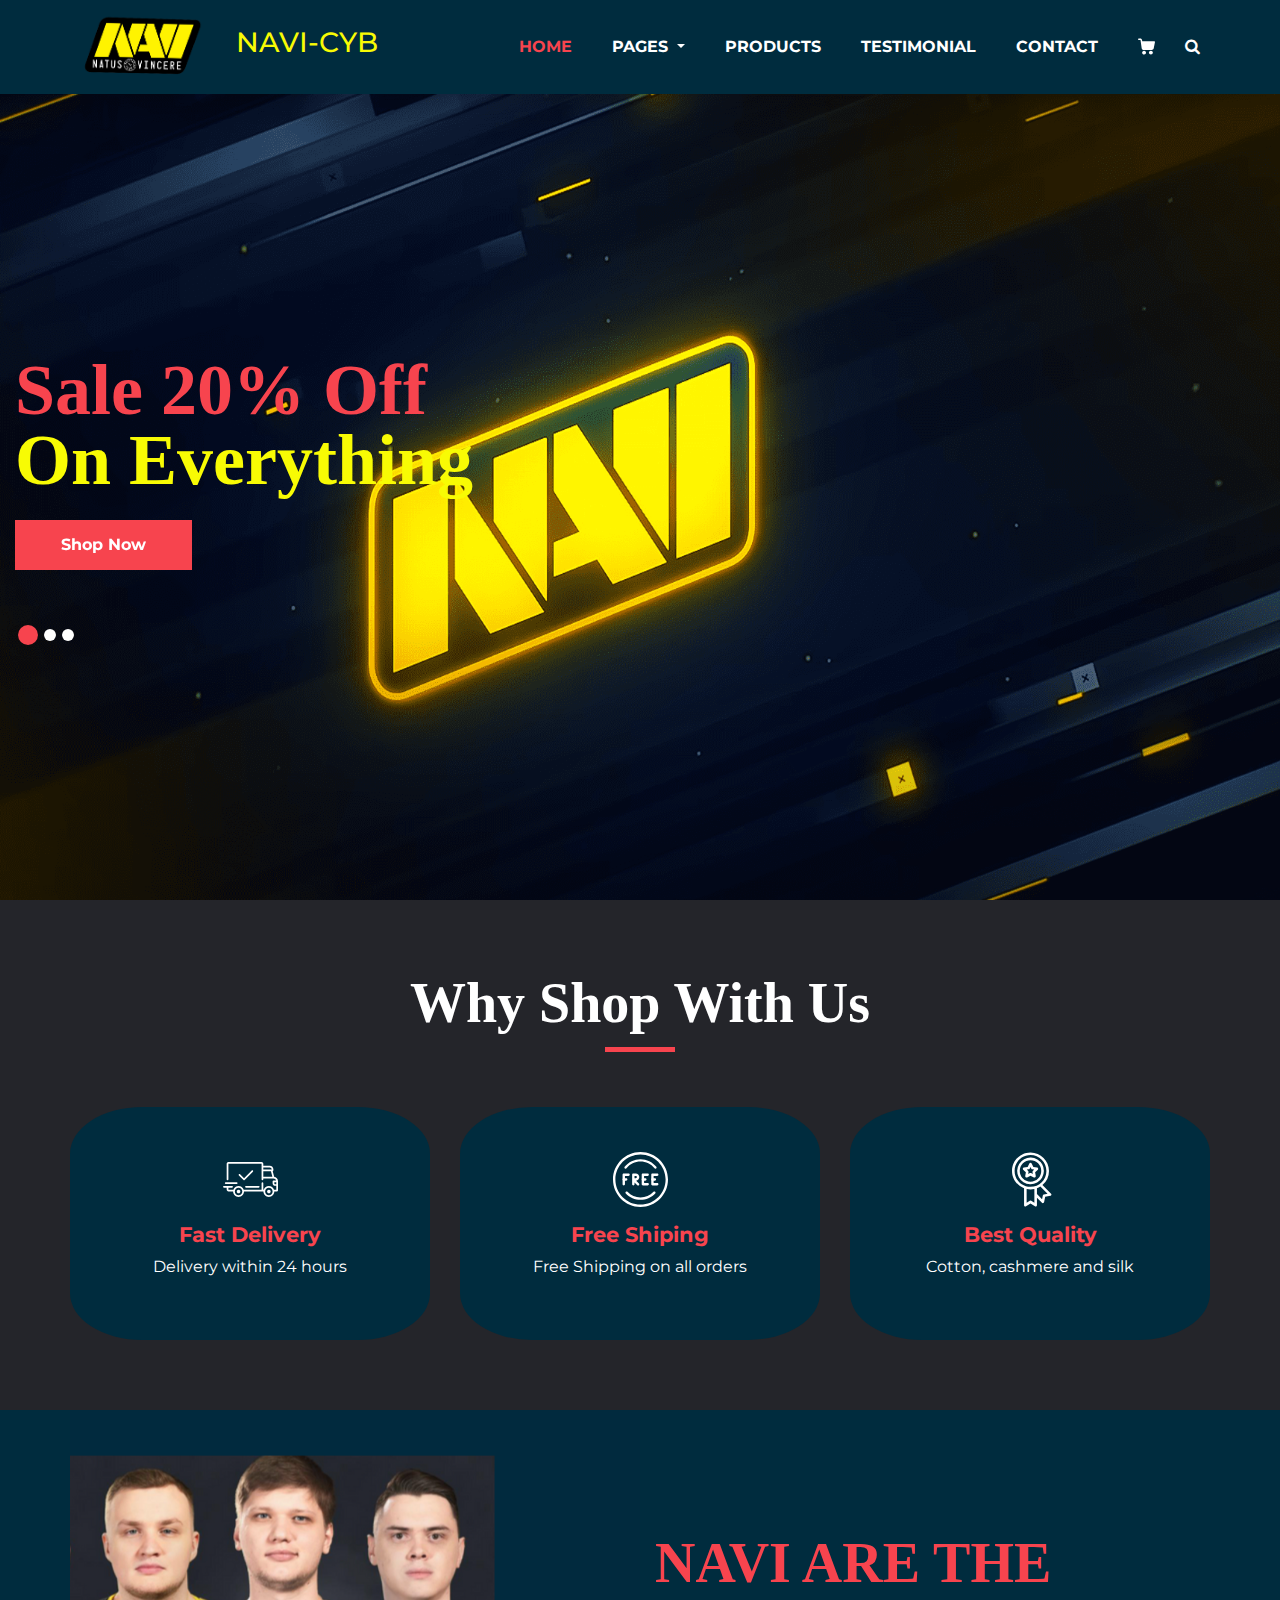
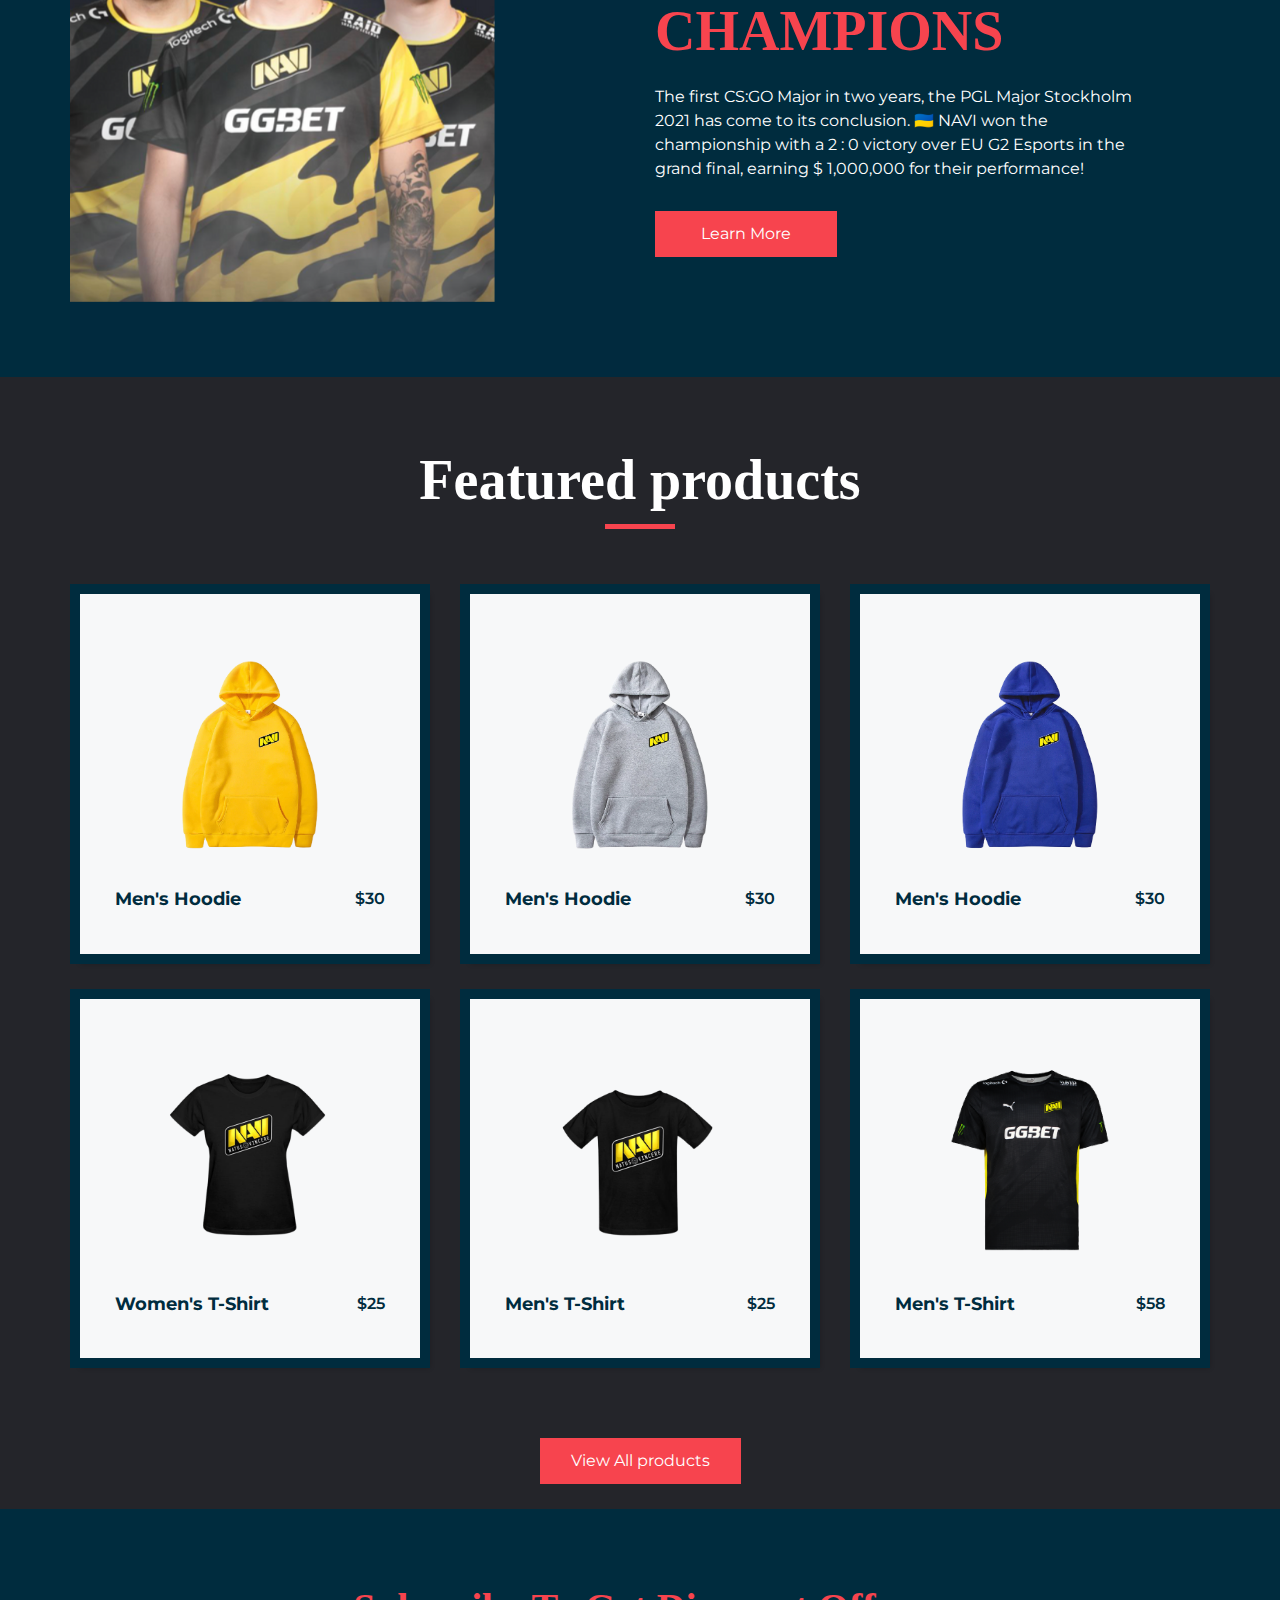
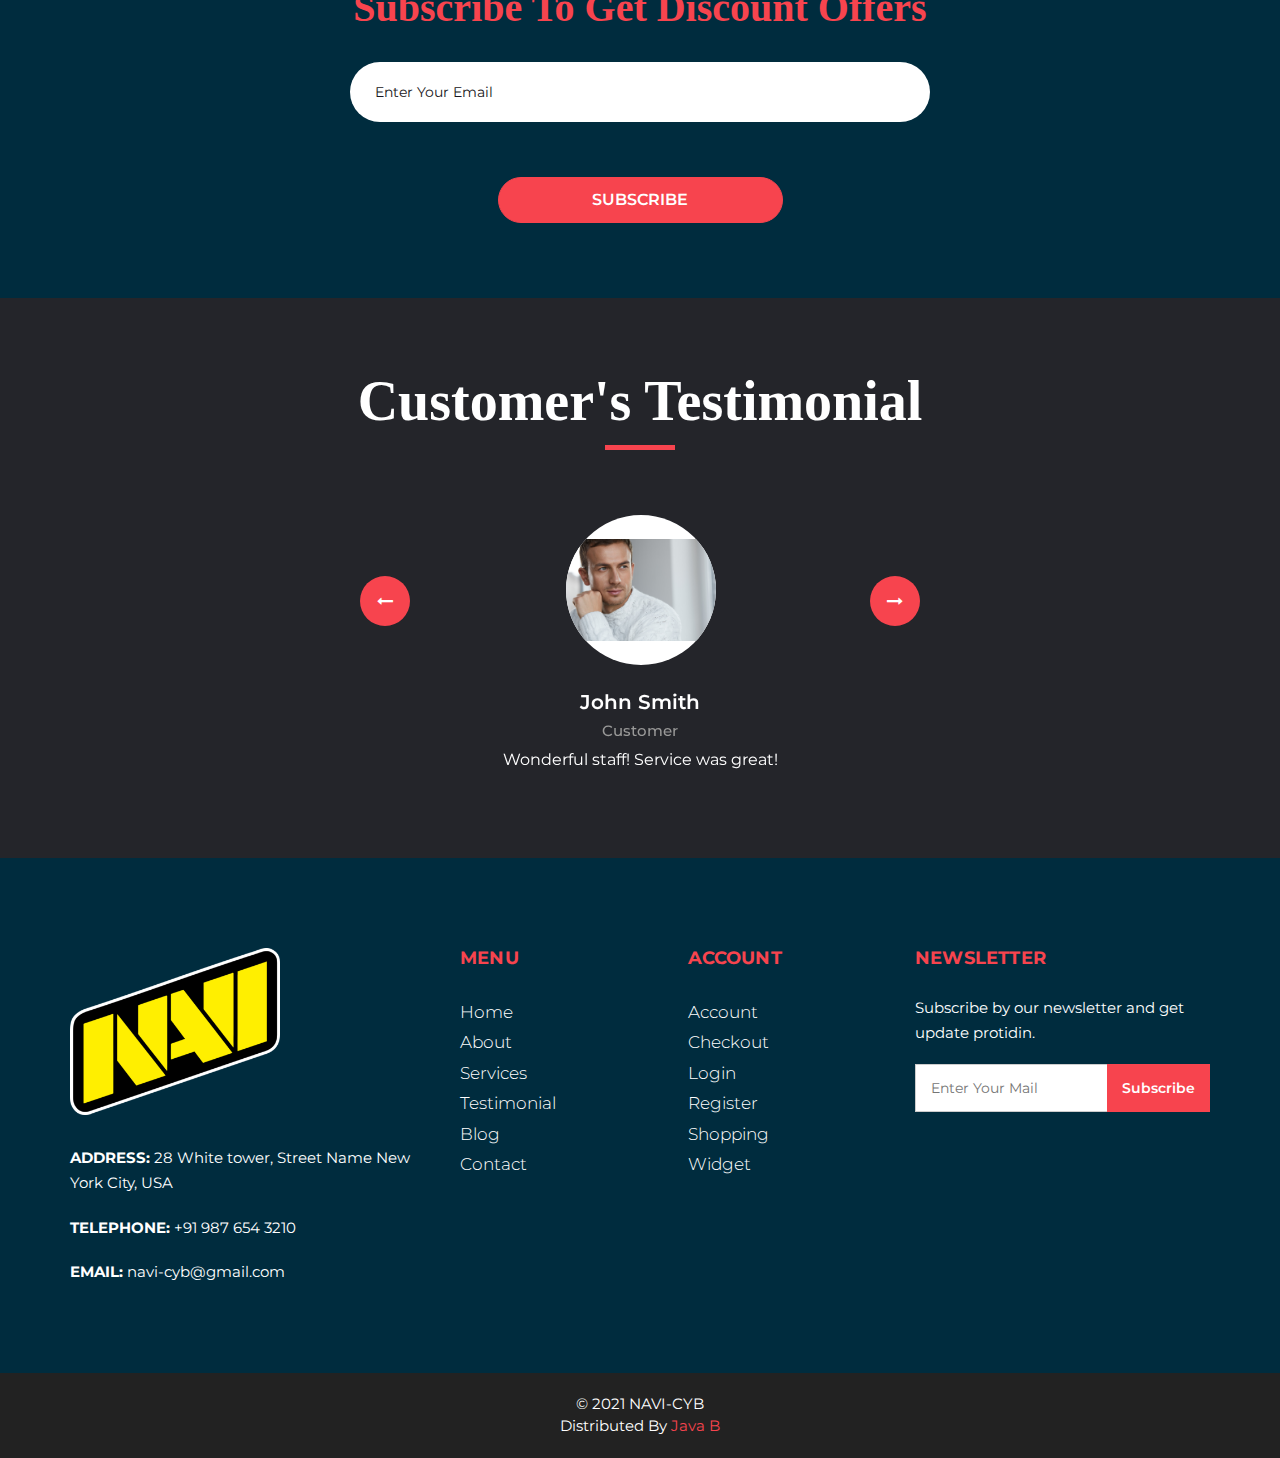
<file: index.html>
<!DOCTYPE html>
<html>

<head>
  <!-- Basic -->
  <meta charset="utf-8" />
  <meta http-equiv="X-UA-Compatible" content="IE=edge" />
  <!-- Mobile Metas -->
  <meta name="viewport" content="width=device-width, initial-scale=1, shrink-to-fit=no" />
  <!-- Site Metas -->
  <meta name="keywords" content="" />
  <meta name="description" content="" />
  <meta name="author" content="" />
  <link rel="shortcut icon" href="images/logo-n.png" type="">
  <title>NAVI-CYB</title>
  <!-- bootstrap core css -->
  <link rel="stylesheet" type="text/css" href="css/bootstrap.css" />
  <!-- font awesome style -->
  <link href="css/font-awesome.min.css" rel="stylesheet" />
  <!-- Custom styles for this template -->
  <link href="css/style.css" rel="stylesheet" />
  <!-- responsive style -->
  <link href="css/responsive.css" rel="stylesheet" />
</head>

<body>
  <div class="hero_area">
    <!-- header section strats -->
    <header class="header_section">
      <div class="container">
        <nav class="navbar navbar-expand-lg custom_nav-container ">
          <a class="navbar-brand" href=""><img width="150" src="images/logo.png" alt="#" /></a>
          <h3 class="logoo">NAVI-CYB</h3>
          <button class="navbar-toggler" type="button" data-toggle="collapse" data-target="#navbarSupportedContent" aria-controls="navbarSupportedContent" aria-expanded="false" aria-label="Toggle navigation">
            <span class=""> </span>
          </button>
          <div class="collapse navbar-collapse" id="navbarSupportedContent">
            <ul class="navbar-nav">
              <li class="nav-item active">
                <a class="nav-link" href="">Home <span class="sr-only">(current)</span></a>
              </li>
              <li class="nav-item dropdown">
                <a class="nav-link dropdown-toggle" href="#" data-toggle="dropdown" role="button" aria-haspopup="true" aria-expanded="true"> <span class="nav-label">Pages <span class="caret"></span></a>
                <ul class="dropdown-menu">
                  <li><a href="about.html">About</a></li>

                </ul>
              </li>
              <li class="nav-item">
                <a class="nav-link" href="product.html">Products</a>
              </li>
              <li class="nav-item">
                <a class="nav-link" href="testimonial.html">Testimonial</a>
              </li>
              <li class="nav-item">
                <a class="nav-link" href="contact.html">Contact</a>
              </li>
              <li class="nav-item">
                <a class="nav-link" href="#">
                  <svg version="1.1" id="Capa_1" xmlns="http://www.w3.org/2000/svg" xmlns:xlink="http://www.w3.org/1999/xlink" x="0px" y="0px" viewBox="0 0 456.029 456.029" style="enable-background:new 0 0 456.029 456.029;" xml:space="preserve">
                    <g>
                      <g>
                        <path d="M345.6,338.862c-29.184,0-53.248,23.552-53.248,53.248c0,29.184,23.552,53.248,53.248,53.248
                                          c29.184,0,53.248-23.552,53.248-53.248C398.336,362.926,374.784,338.862,345.6,338.862z" />
                      </g>
                    </g>
                    <g>
                      <g>
                        <path d="M439.296,84.91c-1.024,0-2.56-0.512-4.096-0.512H112.64l-5.12-34.304C104.448,27.566,84.992,10.67,61.952,10.67H20.48
                                          C9.216,10.67,0,19.886,0,31.15c0,11.264,9.216,20.48,20.48,20.48h41.472c2.56,0,4.608,2.048,5.12,4.608l31.744,216.064
                                          c4.096,27.136,27.648,47.616,55.296,47.616h212.992c26.624,0,49.664-18.944,55.296-45.056l33.28-166.4
                                          C457.728,97.71,450.56,86.958,439.296,84.91z" />
                      </g>
                    </g>
                    <g>
                      <g>
                        <path d="M215.04,389.55c-1.024-28.16-24.576-50.688-52.736-50.688c-29.696,1.536-52.224,26.112-51.2,55.296
                                          c1.024,28.16,24.064,50.688,52.224,50.688h1.024C193.536,443.31,216.576,418.734,215.04,389.55z" />
                      </g>
                    </g>
                    <g>
                    </g>
                    <g>
                    </g>
                    <g>
                    </g>
                    <g>
                    </g>
                    <g>
                    </g>
                    <g>
                    </g>
                    <g>
                    </g>
                    <g>
                    </g>
                    <g>
                    </g>
                    <g>
                    </g>
                    <g>
                    </g>
                    <g>
                    </g>
                    <g>
                    </g>
                    <g>
                    </g>
                    <g>
                    </g>
                  </svg>
                </a>
              </li>
              <form class="form-inline">
                <button class="btn  my-2 my-sm-0 nav_search-btn" type="submit">
                  <i class="fa fa-search" aria-hidden="true"></i>
                </button>
              </form>
            </ul>
          </div>
        </nav>
      </div>
    </header>
    <!-- end header section -->
    <!-- slider section -->
    <section class="slider_section ">
      <div class="slider_bg_box">
        <img src="images/navi4.png" alt="">
      </div>
      <div id="customCarousel1" class="carousel slide" data-ride="carousel">
        <div class="carousel-inner">
          <div class="carousel-item active">
            <div class="container ">
              <div class="row">
                <div class="col-md-7 col-lg-6 ">
                  <div class="detail-box">
                    <h1>
                      <span>
                        Sale 20% Off
                      </span>
                      <br>
                      On Everything
                    </h1>

                    <div class="btn-box">
                      <a href="" class="btn1">
                        Shop Now
                      </a>
                    </div>
                  </div>
                </div>
              </div>
            </div>
          </div>
          <div class="carousel-item ">
            <div class="container ">
              <div class="row">
                <div class="col-md-7 col-lg-6 ">
                  <div class="detail-box">
                    <h1>
                      <span>
                        Free Shipping
                      </span>
                      <br>
                      On All Orders
                    </h1>

                    <div class="btn-box">
                      <a href="" class="btn1">
                        Shop Now
                      </a>
                    </div>
                  </div>
                </div>
              </div>
            </div>
          </div>
          <div class="carousel-item">
            <div class="container ">
              <div class="row">
                <div class="col-md-7 col-lg-6 ">
                  <div class="detail-box">
                    <h1>
                      <span>
                        Get Free T-Shirt
                      </span>
                      <br>
                      On Orders Over $100
                    </h1>

                    <div class="btn-box">
                      <a href="" class="btn1">
                        Shop Now
                      </a>
                    </div>
                  </div>
                </div>
              </div>
            </div>
          </div>
        </div>
        <div class="container">
          <ol class="carousel-indicators">
            <li data-target="#customCarousel1" data-slide-to="0" class="active"></li>
            <li data-target="#customCarousel1" data-slide-to="1"></li>
            <li data-target="#customCarousel1" data-slide-to="2"></li>
          </ol>
        </div>
      </div>
    </section>
    <!-- end slider section -->
  </div>
  <!-- why section -->
  <section class="why_section layout_padding">
    <div class="container">
      <div class="heading_container heading_center">
        <h2 class="whyy">
          Why Shop With Us
        </h2>
      </div>
      <div class="row">
        <div class="col-md-4">
          <div class="box ">
            <div class="img-box">
              <svg version="1.1" id="Layer_1" xmlns="http://www.w3.org/2000/svg" xmlns:xlink="http://www.w3.org/1999/xlink" x="0px" y="0px" viewBox="0 0 512 512" style="enable-background:new 0 0 512 512;" xml:space="preserve">
                <g>
                  <g>
                    <path d="M476.158,231.363l-13.259-53.035c3.625-0.77,6.345-3.986,6.345-7.839v-8.551c0-18.566-15.105-33.67-33.67-33.67h-60.392
                                    V110.63c0-9.136-7.432-16.568-16.568-16.568H50.772c-9.136,0-16.568,7.432-16.568,16.568V256c0,4.427,3.589,8.017,8.017,8.017
                                    c4.427,0,8.017-3.589,8.017-8.017V110.63c0-0.295,0.239-0.534,0.534-0.534h307.841c0.295,0,0.534,0.239,0.534,0.534v145.372
                                    c0,4.427,3.589,8.017,8.017,8.017c4.427,0,8.017-3.589,8.017-8.017v-9.088h94.569c0.008,0,0.014,0.002,0.021,0.002
                                    c0.008,0,0.015-0.001,0.022-0.001c11.637,0.008,21.518,7.646,24.912,18.171h-24.928c-4.427,0-8.017,3.589-8.017,8.017v17.102
                                    c0,13.851,11.268,25.119,25.119,25.119h9.086v35.273h-20.962c-6.886-19.883-25.787-34.205-47.982-34.205
                                    s-41.097,14.322-47.982,34.205h-3.86v-60.393c0-4.427-3.589-8.017-8.017-8.017c-4.427,0-8.017,3.589-8.017,8.017v60.391H192.817
                                    c-6.886-19.883-25.787-34.205-47.982-34.205s-41.097,14.322-47.982,34.205H50.772c-0.295,0-0.534-0.239-0.534-0.534v-17.637
                                    h34.739c4.427,0,8.017-3.589,8.017-8.017s-3.589-8.017-8.017-8.017H8.017c-4.427,0-8.017,3.589-8.017,8.017
                                    s3.589,8.017,8.017,8.017h26.188v17.637c0,9.136,7.432,16.568,16.568,16.568h43.304c-0.002,0.178-0.014,0.355-0.014,0.534
                                    c0,27.996,22.777,50.772,50.772,50.772s50.772-22.776,50.772-50.772c0-0.18-0.012-0.356-0.014-0.534h180.67
                                    c-0.002,0.178-0.014,0.355-0.014,0.534c0,27.996,22.777,50.772,50.772,50.772c27.995,0,50.772-22.776,50.772-50.772
                                    c0-0.18-0.012-0.356-0.014-0.534h26.203c4.427,0,8.017-3.589,8.017-8.017v-85.511C512,251.989,496.423,234.448,476.158,231.363z
                                    M375.182,144.301h60.392c9.725,0,17.637,7.912,17.637,17.637v0.534h-78.029V144.301z M375.182,230.881v-52.376h71.235
                                    l13.094,52.376H375.182z M144.835,401.904c-19.155,0-34.739-15.583-34.739-34.739s15.584-34.739,34.739-34.739
                                    c19.155,0,34.739,15.583,34.739,34.739S163.99,401.904,144.835,401.904z M427.023,401.904c-19.155,0-34.739-15.583-34.739-34.739
                                    s15.584-34.739,34.739-34.739c19.155,0,34.739,15.583,34.739,34.739S446.178,401.904,427.023,401.904z M495.967,299.29h-9.086
                                    c-5.01,0-9.086-4.076-9.086-9.086v-9.086h18.171V299.29z" />
                  </g>
                </g>
                <g>
                  <g>
                    <path d="M144.835,350.597c-9.136,0-16.568,7.432-16.568,16.568c0,9.136,7.432,16.568,16.568,16.568
                                    c9.136,0,16.568-7.432,16.568-16.568C161.403,358.029,153.971,350.597,144.835,350.597z" />
                  </g>
                </g>
                <g>
                  <g>
                    <path d="M427.023,350.597c-9.136,0-16.568,7.432-16.568,16.568c0,9.136,7.432,16.568,16.568,16.568
                                    c9.136,0,16.568-7.432,16.568-16.568C443.591,358.029,436.159,350.597,427.023,350.597z" />
                  </g>
                </g>
                <g>
                  <g>
                    <path d="M332.96,316.393H213.244c-4.427,0-8.017,3.589-8.017,8.017s3.589,8.017,8.017,8.017H332.96
                                    c4.427,0,8.017-3.589,8.017-8.017S337.388,316.393,332.96,316.393z" />
                  </g>
                </g>
                <g>
                  <g>
                    <path d="M127.733,282.188H25.119c-4.427,0-8.017,3.589-8.017,8.017s3.589,8.017,8.017,8.017h102.614
                                    c4.427,0,8.017-3.589,8.017-8.017S132.16,282.188,127.733,282.188z" />
                  </g>
                </g>
                <g>
                  <g>
                    <path d="M278.771,173.37c-3.13-3.13-8.207-3.13-11.337,0.001l-71.292,71.291l-37.087-37.087c-3.131-3.131-8.207-3.131-11.337,0
                                    c-3.131,3.131-3.131,8.206,0,11.337l42.756,42.756c1.565,1.566,3.617,2.348,5.668,2.348s4.104-0.782,5.668-2.348l76.96-76.96
                                    C281.901,181.576,281.901,176.501,278.771,173.37z" />
                  </g>
                </g>
                <g>
                </g>
                <g>
                </g>
                <g>
                </g>
                <g>
                </g>
                <g>
                </g>
                <g>
                </g>
                <g>
                </g>
                <g>
                </g>
                <g>
                </g>
                <g>
                </g>
                <g>
                </g>
                <g>
                </g>
                <g>
                </g>
                <g>
                </g>
                <g>
                </g>
              </svg>
            </div>
            <div class="detail-box">
              <h5>
                Fast Delivery
              </h5>
              <p class="boxx">
                Delivery within 24 hours </p>
            </div>
          </div>
        </div>
        <div class="col-md-4">
          <div class="box ">
            <div class="img-box">
              <svg version="1.1" id="Capa_1" xmlns="http://www.w3.org/2000/svg" xmlns:xlink="http://www.w3.org/1999/xlink" x="0px" y="0px" viewBox="0 0 490.667 490.667" style="enable-background:new 0 0 490.667 490.667;" xml:space="preserve">
                <g>
                  <g>
                    <path d="M138.667,192H96c-5.888,0-10.667,4.779-10.667,10.667V288c0,5.888,4.779,10.667,10.667,10.667s10.667-4.779,10.667-10.667
                                    v-74.667h32c5.888,0,10.667-4.779,10.667-10.667S144.555,192,138.667,192z" />
                  </g>
                </g>
                <g>
                  <g>
                    <path d="M117.333,234.667H96c-5.888,0-10.667,4.779-10.667,10.667S90.112,256,96,256h21.333c5.888,0,10.667-4.779,10.667-10.667
                                    S123.221,234.667,117.333,234.667z" />
                  </g>
                </g>
                <g>
                  <g>
                    <path d="M245.333,0C110.059,0,0,110.059,0,245.333s110.059,245.333,245.333,245.333s245.333-110.059,245.333-245.333
                                    S380.608,0,245.333,0z M245.333,469.333c-123.52,0-224-100.48-224-224s100.48-224,224-224s224,100.48,224,224
                                    S368.853,469.333,245.333,469.333z" />
                  </g>
                </g>
                <g>
                  <g>
                    <path d="M386.752,131.989C352.085,88.789,300.544,64,245.333,64s-106.752,24.789-141.419,67.989
                                    c-3.691,4.587-2.965,11.307,1.643,14.997c4.587,3.691,11.307,2.965,14.976-1.643c30.613-38.144,76.096-60.011,124.8-60.011
                                    s94.187,21.867,124.779,60.011c2.112,2.624,5.205,3.989,8.32,3.989c2.368,0,4.715-0.768,6.677-2.347
                                    C389.717,143.296,390.443,136.576,386.752,131.989z" />
                  </g>
                </g>
                <g>
                  <g>
                    <path d="M376.405,354.923c-4.224-4.032-11.008-3.861-15.061,0.405c-30.613,32.235-71.808,50.005-116.011,50.005
                                    s-85.397-17.771-115.989-50.005c-4.032-4.309-10.816-4.437-15.061-0.405c-4.309,4.053-4.459,10.816-0.405,15.083
                                    c34.667,36.544,81.344,56.661,131.456,56.661s96.789-20.117,131.477-56.661C380.864,365.739,380.693,358.976,376.405,354.923z" />
                  </g>
                </g>
                <g>
                  <g>
                    <path d="M206.805,255.723c15.701-2.027,27.861-15.488,27.861-31.723c0-17.643-14.357-32-32-32h-21.333
                                    c-5.888,0-10.667,4.779-10.667,10.667v42.581c0,0.043,0,0.107,0,0.149V288c0,5.888,4.779,10.667,10.667,10.667
                                    S192,293.888,192,288v-16.917l24.448,24.469c2.091,2.069,4.821,3.115,7.552,3.115c2.731,0,5.461-1.045,7.531-3.136
                                    c4.16-4.16,4.16-10.923,0-15.083L206.805,255.723z M192,234.667v-21.333h10.667c5.867,0,10.667,4.779,10.667,10.667
                                    s-4.8,10.667-10.667,10.667H192z" />
                  </g>
                </g>
                <g>
                  <g>
                    <path d="M309.333,277.333h-32v-64h32c5.888,0,10.667-4.779,10.667-10.667S315.221,192,309.333,192h-42.667
                                    c-5.888,0-10.667,4.779-10.667,10.667V288c0,5.888,4.779,10.667,10.667,10.667h42.667c5.888,0,10.667-4.779,10.667-10.667
                                    S315.221,277.333,309.333,277.333z" />
                  </g>
                </g>
                <g>
                  <g>
                    <path d="M288,234.667h-21.333c-5.888,0-10.667,4.779-10.667,10.667S260.779,256,266.667,256H288
                                    c5.888,0,10.667-4.779,10.667-10.667S293.888,234.667,288,234.667z" />
                  </g>
                </g>
                <g>
                  <g>
                    <path d="M394.667,277.333h-32v-64h32c5.888,0,10.667-4.779,10.667-10.667S400.555,192,394.667,192H352
                                    c-5.888,0-10.667,4.779-10.667,10.667V288c0,5.888,4.779,10.667,10.667,10.667h42.667c5.888,0,10.667-4.779,10.667-10.667
                                    S400.555,277.333,394.667,277.333z" />
                  </g>
                </g>
                <g>
                  <g>
                    <path d="M373.333,234.667H352c-5.888,0-10.667,4.779-10.667,10.667S346.112,256,352,256h21.333
                                    c5.888,0,10.667-4.779,10.667-10.667S379.221,234.667,373.333,234.667z" />
                  </g>
                </g>
                <g>
                </g>
                <g>
                </g>
                <g>
                </g>
                <g>
                </g>
                <g>
                </g>
                <g>
                </g>
                <g>
                </g>
                <g>
                </g>
                <g>
                </g>
                <g>
                </g>
                <g>
                </g>
                <g>
                </g>
                <g>
                </g>
                <g>
                </g>
                <g>
                </g>
              </svg>
            </div>
            <div class="detail-box">
              <h5>
                Free Shiping
              </h5>
              <p class="boxx">
                Free Shipping on all orders
              </p>
            </div>
          </div>
        </div>
        <div class="col-md-4">
          <div class="box ">
            <div class="img-box">
              <svg id="_30_Premium" height="512" viewBox="0 0 512 512" width="512" xmlns="http://www.w3.org/2000/svg" data-name="30_Premium">
                <g id="filled">
                  <path d="m252.92 300h3.08a124.245 124.245 0 1 0 -4.49-.09c.075.009.15.023.226.03.394.039.789.06 1.184.06zm-96.92-124a100 100 0 1 1 100 100 100.113 100.113 0 0 1 -100-100z" />
                  <path
                    d="m447.445 387.635-80.4-80.4a171.682 171.682 0 0 0 60.955-131.235c0-94.841-77.159-172-172-172s-172 77.159-172 172c0 73.747 46.657 136.794 112 161.2v158.8c-.3 9.289 11.094 15.384 18.656 9.984l41.344-27.562 41.344 27.562c7.574 5.4 18.949-.7 18.656-9.984v-70.109l46.6 46.594c6.395 6.789 18.712 3.025 20.253-6.132l9.74-48.724 48.725-9.742c9.163-1.531 12.904-13.893 6.127-20.252zm-339.445-211.635c0-81.607 66.393-148 148-148s148 66.393 148 148-66.393 148-148 148-148-66.393-148-148zm154.656 278.016a12 12 0 0 0 -13.312 0l-29.344 19.562v-129.378a172.338 172.338 0 0 0 72 0v129.38zm117.381-58.353a12 12 0 0 0 -9.415 9.415l-6.913 34.58-47.709-47.709v-54.749a171.469 171.469 0 0 0 31.467-15.6l67.151 67.152z" />
                  <path
                    d="m287.62 236.985c8.349 4.694 19.251-3.212 17.367-12.618l-5.841-35.145 25.384-25c7.049-6.5 2.89-19.3-6.634-20.415l-35.23-5.306-15.933-31.867c-4.009-8.713-17.457-8.711-21.466 0l-15.933 31.866-35.23 5.306c-9.526 1.119-13.681 13.911-6.634 20.415l25.384 25-5.841 35.145c-1.879 9.406 9 17.31 17.367 12.618l31.62-16.414zm-53-32.359 2.928-17.615a12 12 0 0 0 -3.417-10.516l-12.721-12.531 17.658-2.66a12 12 0 0 0 8.947-6.5l7.985-15.971 7.985 15.972a12 12 0 0 0 8.947 6.5l17.658 2.66-12.723 12.535a12 12 0 0 0 -3.417 10.516l2.928 17.615-15.849-8.231a12 12 0 0 0 -11.058 0z" />
                </g>
              </svg>
            </div>
            <div class="detail-box">
              <h5>
                Best Quality
              </h5>
              <p class="boxx">
                Cotton, cashmere and silk </p>
            </div>
          </div>
        </div>
      </div>
    </div>
  </section>
  <!-- end why section -->

  <!-- arrival section -->
  <section class="arrival_section">
    <div class="container">
      <div class="box">
        <div class="arrival_bg_box">
          <img src="images/team2.png" alt="">
        </div>
        <div class="row">
          <div class="col-md-6 ml-auto">
            <div class="heading_container remove_line_bt">
              <h2 class="red">
                NAVI ARE THE CHAMPIONS
              </h2>
            </div>
            <p class="whyy" style="margin-top: 20px; margin-bottom: 30px;">
              The first CS:GO Major in two years,
              the PGL Major Stockholm 2021 has come
              to its conclusion. 🇺🇦 NAVI won the
              championship with a 2 : 0 victory over
              EU G2 Esports in the grand final, earning
              $ 1,000,000 for their performance!
            </p>
            <a href="">
              Learn More
            </a>
          </div>
        </div>
      </div>
    </div>
  </section>
  <!-- end arrival section -->

  <!-- product section -->
  <section class="product_section layout_padding">
    <div class="container">
      <div class="heading_container heading_center">
        <h2 class="our">
          Featured products
        </h2>
      </div>
      <div class="row">
        <div class="col-sm-6 col-md-4 col-lg-4">
          <div class="box">
            <div class="option_container">
              <div class="options">
                <a href="" class="option1">
                  Add to Cart
                </a>
                <a href="" class="option2">
                  Buy Now
                </a>
              </div>
            </div>
            <div class="img-box">
              <img src="images/p5.png" alt="">
            </div>
            <div class="detail-box">
              <h5>
                Men's Hoodie
              </h5>
              <h6>
                $30
              </h6>
            </div>
          </div>
        </div>
        <div class="col-sm-6 col-md-4 col-lg-4">
          <div class="box">
            <div class="option_container">
              <div class="options">
                <a href="" class="option1">
                  Add To Cart
                </a>
                <a href="" class="option2">
                  Buy Now
                </a>
              </div>
            </div>
            <div class="img-box">
              <img src="images/p7.png" alt="">
            </div>
            <div class="detail-box">
              <h5>
                Men's Hoodie
              </h5>
              <h6>
                $30
              </h6>
            </div>
          </div>
        </div>
        <div class="col-sm-6 col-md-4 col-lg-4">
          <div class="box">
            <div class="option_container">
              <div class="options">
                <a href="" class="option1">
                  Add To Cart
                </a>
                <a href="" class="option2">
                  Buy Now
                </a>
              </div>
            </div>
            <div class="img-box">
              <img src="images/p6.png" alt="">
            </div>
            <div class="detail-box">
              <h5>
                Men's Hoodie
              </h5>
              <h6>
                $30
              </h6>
            </div>
          </div>
        </div>
        <div class="col-sm-6 col-md-4 col-lg-4">
          <div class="box">
            <div class="option_container">
              <div class="options">
                <a href="" class="option1">
                  Add To Cart
                </a>
                <a href="" class="option2">
                  Buy Now
                </a>
              </div>
            </div>
            <div class="img-box">
              <img src="images/p8.png" alt="">
            </div>
            <div class="detail-box">
              <h5>
                Women's T-Shirt
              </h5>
              <h6>
                $25
              </h6>
            </div>
          </div>
        </div>
        <div class="col-sm-6 col-md-4 col-lg-4">
          <div class="box">
            <div class="option_container">
              <div class="options">
                <a href="" class="option1">
                  Add To Cart
                </a>
                <a href="" class="option2">
                  Buy Now
                </a>
              </div>
            </div>
            <div class="img-box">
              <img src="images/p10.png" alt="">
            </div>
            <div class="detail-box">
              <h5>
                Men's T-Shirt
              </h5>
              <h6>
                $25
              </h6>
            </div>
          </div>
        </div>
        <div class="col-sm-6 col-md-4 col-lg-4">
          <div class="box">
            <div class="option_container">
              <div class="options">
                <a href="" class="option1">
                  Add To Cart
                </a>
                <a href="" class="option2">
                  Buy Now
                </a>
              </div>
            </div>
            <div class="img-box">
              <img src="images/p12.png" alt="">
            </div>
            <div class="detail-box">
              <h5>
                Men's T-Shirt
              </h5>
              <h6>
                $58
              </h6>
            </div>
          </div>
        </div>


      </div>
  </section>

  <div class="btn-boxx">
    <a href="product.html">
      View All products
    </a>
  </div>
  <!-- end product section -->

  <!-- subscribe section -->
  <section class="subscribe_section">
    <div class="container-fuild">
      <div class="box">
        <div class="row">
          <div class="col-md-6 offset-md-3">
            <div class="subscribe_form ">
              <div class="heading_container heading_center">
                <h3 class="subscribee">Subscribe To Get Discount Offers</h3>
              </div>
              <form action="">
                <input type="email" placeholder="Enter your email">
                <button>
                  subscribe
                </button>
              </form>
            </div>
          </div>
        </div>
      </div>
    </div>
  </section>
  <!-- end subscribe section -->
  <!-- client section -->
  <section class="client_section layout_padding">
    <div class="container">
      <div class="heading_container heading_center">
        <h2 class="whyy">
          Customer's Testimonial
        </h2>
      </div>
      <div id="carouselExample3Controls" class="carousel slide" data-ride="carousel">
        <div class="carousel-inner">
          <div class="carousel-item active">
            <div class="box col-lg-10 mx-auto">
              <div class="img_container">
                <div class="img-box">
                  <div class="img_box-inner">
                    <img src="images/customer3.jpeg" alt="">
                  </div>
                </div>
              </div>
              <div class="detail-box">
                <h5 class="whyy">
                  John Smith
                </h5>
                <h6 class="whyy">
                  Customer
                </h6>
                <p class="whyy">
                  Wonderful staff! Service was great!
                </p>
              </div>
            </div>
          </div>
          <div class="carousel-item">
            <div class="box col-lg-10 mx-auto">
              <div class="img_container">
                <div class="img-box">
                  <div class="img_box-inner">
                    <img src="images/client.jpg" alt="">
                  </div>
                </div>
              </div>
              <div class="detail-box">
                <h5 class="whyy">
                  Richie Clemons </h5>
                <h6 class="whyy">
                  Customer
                </h6>
                <p class="whyy">
                  I am fan of NAVI! I ordered T-Shirt and I got it in 5 hours
                </p>
              </div>
            </div>
          </div>
          <div class="carousel-item">
            <div class="box col-lg-10 mx-auto">
              <div class="img_container">
                <div class="img-box">
                  <div class="img_box-inner">
                    <img src="images/customer2.jpeg" alt="">
                  </div>
                </div>
              </div>
              <div class="detail-box">
                <h5 class="whyy">
                  Jak Briggs
                </h5>
                <h6 class="whyy">
                  Customer
                </h6>
                <p class="whyy">
                  Service is very nice. Easy to use, no sign-up needed!
                </p>
              </div>
            </div>
          </div>
        </div>
        <div class="carousel_btn_box">
          <a class="carousel-control-prev" href="#carouselExample3Controls" role="button" data-slide="prev">
            <i class="fa fa-long-arrow-left" aria-hidden="true"></i>
            <span class="sr-only">Previous</span>
          </a>
          <a class="carousel-control-next" href="#carouselExample3Controls" role="button" data-slide="next">
            <i class="fa fa-long-arrow-right" aria-hidden="true"></i>
            <span class="sr-only">Next</span>
          </a>
        </div>
      </div>
    </div>
  </section>
  <!-- end client section -->
  <!-- footer start -->
  <footer>
    <div class="container">
      <div class="row">
        <div class="col-md-4">
          <div class="full">
            <div class="logo_footer">
              <a href="#"><img width="210" src="images/logo-n.png" alt="#" /></a>
            </div>
            <div class="information_f">
              <p><strong>ADDRESS:</strong> 28 White tower, Street Name New York City, USA</p>
              <p><strong>TELEPHONE:</strong> +91 987 654 3210</p>
              <p><strong>EMAIL:</strong> navi-cyb@gmail.com</p>
            </div>
          </div>
        </div>
        <div class="col-md-8">
          <div class="row">
            <div class="col-md-7">
              <div class="row">
                <div class="col-md-6">
                  <div class="widget_menu">
                    <h3 class="red">Menu</h3>
                    <ul>
                      <li><a href="#">Home</a></li>
                      <li><a href="#">About</a></li>
                      <li><a href="#">Services</a></li>
                      <li><a href="#">Testimonial</a></li>
                      <li><a href="#">Blog</a></li>
                      <li><a href="#">Contact</a></li>
                    </ul>
                  </div>
                </div>
                <div class="col-md-6">
                  <div class="widget_menu">
                    <h3 class="red">Account</h3>
                    <ul>
                      <li><a href="#">Account</a></li>
                      <li><a href="#">Checkout</a></li>
                      <li><a href="#">Login</a></li>
                      <li><a href="#">Register</a></li>
                      <li><a href="#">Shopping</a></li>
                      <li><a href="#">Widget</a></li>
                    </ul>
                  </div>
                </div>
              </div>
            </div>
            <div class="col-md-5">
              <div class="widget_menu">
                <h3 class="red">Newsletter</h3>
                <div class="information_f">
                  <p>Subscribe by our newsletter and get update protidin.</p>
                </div>
                <div class="form_sub">
                  <form>
                    <fieldset>
                      <div class="field">
                        <input type="email" placeholder="Enter Your Mail" name="email" />
                        <input type="submit" value="Subscribe" />
                      </div>
                    </fieldset>
                  </form>
                </div>
              </div>
            </div>
          </div>
        </div>
      </div>
    </div>
  </footer>
  <!-- footer end -->
  <div class="cpy_">
    <p class="mx-auto">© 2021 NAVI-CYB <a href=""></a><br>

      Distributed By <a href="" target="_blank">Java B</a>

    </p>
  </div>
  <!-- jQery -->
  <script src="js/jquery-3.4.1.min.js"></script>
  <!-- popper js -->
  <script src="js/popper.min.js"></script>
  <!-- bootstrap js -->
  <script src="js/bootstrap.js"></script>
  <!-- custom js -->
  <script src="js/custom.js"></script>
</body>

</html>
</file>
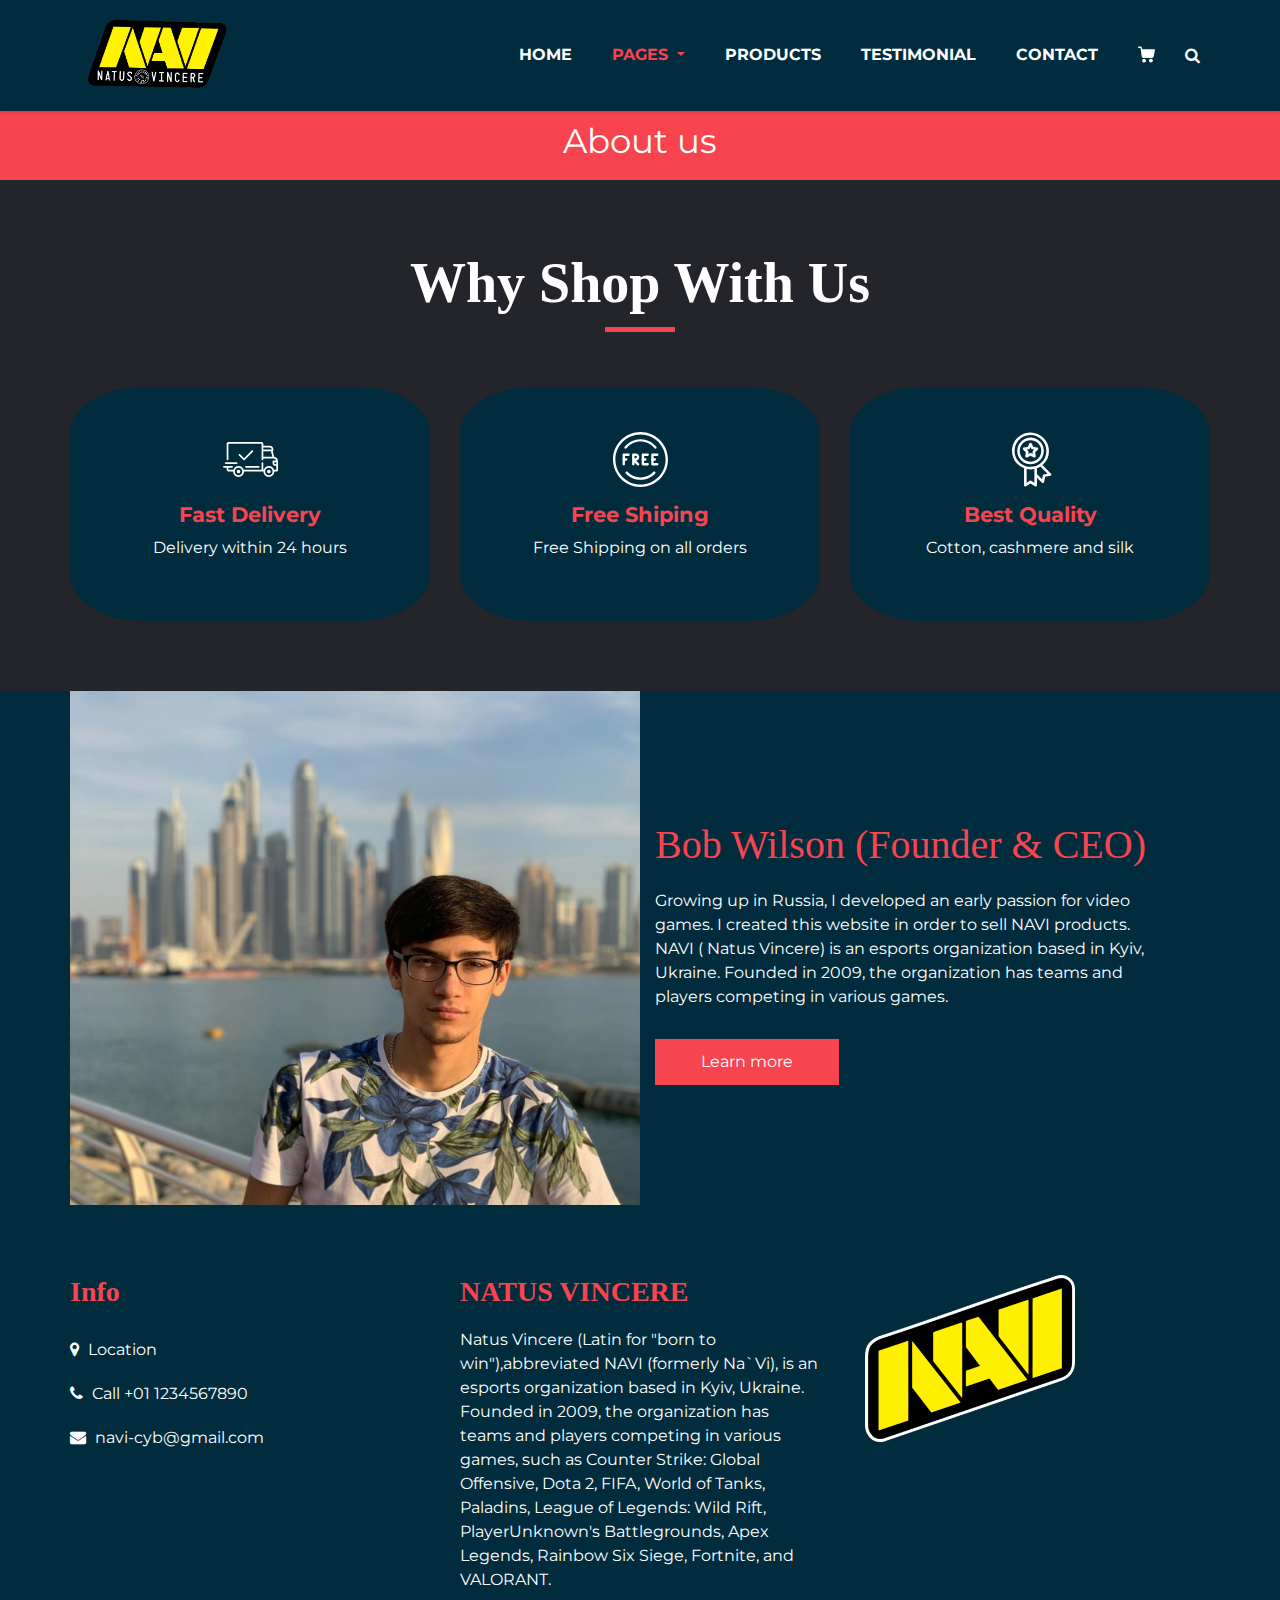
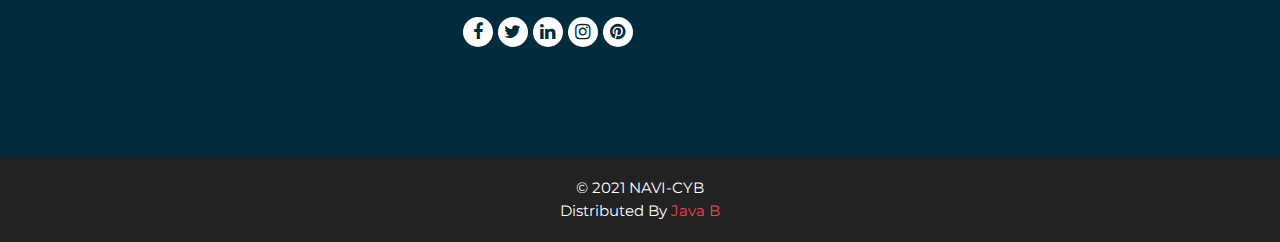
<file: about.html>
<!DOCTYPE html>
<html>

<head>
  <!-- Basic -->
  <meta charset="utf-8" />
  <meta http-equiv="X-UA-Compatible" content="IE=edge" />
  <!-- Mobile Metas -->
  <meta name="viewport" content="width=device-width, initial-scale=1, shrink-to-fit=no" />
  <!-- Site Metas -->
  <meta name="keywords" content="" />
  <meta name="description" content="" />
  <meta name="author" content="" />
  <link rel="shortcut icon" href="images/logo-n.png" type="">
  <title>NAVI-About us</title>
  <!-- bootstrap core css -->
  <link rel="stylesheet" type="text/css" href="css/bootstrap.css" />
  <!-- font awesome style -->
  <link href="css/font-awesome.min.css" rel="stylesheet" />
  <!-- Custom styles for this template -->
  <link href="css/style.css" rel="stylesheet" />
  <!-- responsive style -->
  <link href="css/responsive.css" rel="stylesheet" />
</head>

<body class="sub_page">
  <div class="hero_area">
    <!-- header section strats -->
    <header class="header_section">
      <div class="container">
        <nav class="navbar navbar-expand-lg custom_nav-container ">
          <a class="navbar-brand" href="index.html"><img width="180" src="images/logo.png" alt="#" /></a>
          <button class="navbar-toggler" type="button" data-toggle="collapse" data-target="#navbarSupportedContent" aria-controls="navbarSupportedContent" aria-expanded="false" aria-label="Toggle navigation">
            <span class=""> </span>
          </button>
          <div class="collapse navbar-collapse" id="navbarSupportedContent">
            <ul class="navbar-nav">
              <li class="nav-item">
                <a class="nav-link" href="index.html">Home <span class="sr-only">(current)</span></a>
              </li>
              <li class="nav-item dropdown active">
                <a class="nav-link dropdown-toggle" href="#" data-toggle="dropdown" role="button" aria-haspopup="true" aria-expanded="true"> <span class="nav-label">Pages <span class="caret"></span></a>
                <ul class="dropdown-menu">
                  <li><a href="about.html">About</a></li>
                </ul>
              </li>
              <li class="nav-item">
                <a class="nav-link" href="product.html">Products</a>
              </li>
              <li class="nav-item">
                <a class="nav-link" href="testimonial.html">Testimonial</a>
              </li>
              <li class="nav-item">
                <a class="nav-link" href="contact.html">Contact</a>
              </li>
              <li class="nav-item">
                <a class="nav-link" href="#">
                  <svg version="1.1" id="Capa_1" xmlns="http://www.w3.org/2000/svg" xmlns:xlink="http://www.w3.org/1999/xlink" x="0px" y="0px" viewBox="0 0 456.029 456.029" style="enable-background:new 0 0 456.029 456.029;" xml:space="preserve">
                    <g>
                      <g>
                        <path d="M345.6,338.862c-29.184,0-53.248,23.552-53.248,53.248c0,29.184,23.552,53.248,53.248,53.248
                                          c29.184,0,53.248-23.552,53.248-53.248C398.336,362.926,374.784,338.862,345.6,338.862z" />
                      </g>
                    </g>
                    <g>
                      <g>
                        <path d="M439.296,84.91c-1.024,0-2.56-0.512-4.096-0.512H112.64l-5.12-34.304C104.448,27.566,84.992,10.67,61.952,10.67H20.48
                                          C9.216,10.67,0,19.886,0,31.15c0,11.264,9.216,20.48,20.48,20.48h41.472c2.56,0,4.608,2.048,5.12,4.608l31.744,216.064
                                          c4.096,27.136,27.648,47.616,55.296,47.616h212.992c26.624,0,49.664-18.944,55.296-45.056l33.28-166.4
                                          C457.728,97.71,450.56,86.958,439.296,84.91z" />
                      </g>
                    </g>
                    <g>
                      <g>
                        <path d="M215.04,389.55c-1.024-28.16-24.576-50.688-52.736-50.688c-29.696,1.536-52.224,26.112-51.2,55.296
                                          c1.024,28.16,24.064,50.688,52.224,50.688h1.024C193.536,443.31,216.576,418.734,215.04,389.55z" />
                      </g>
                    </g>
                    <g>
                    </g>
                    <g>
                    </g>
                    <g>
                    </g>
                    <g>
                    </g>
                    <g>
                    </g>
                    <g>
                    </g>
                    <g>
                    </g>
                    <g>
                    </g>
                    <g>
                    </g>
                    <g>
                    </g>
                    <g>
                    </g>
                    <g>
                    </g>
                    <g>
                    </g>
                    <g>
                    </g>
                    <g>
                    </g>
                  </svg>
                </a>
              </li>
              <form class="form-inline">
                <button class="btn  my-2 my-sm-0 nav_search-btn" type="submit">
                  <i class="fa fa-search" aria-hidden="true"></i>
                </button>
              </form>
            </ul>
          </div>
        </nav>
      </div>
    </header>
    <!-- end header section -->
  </div>
  <!-- inner page section -->
  <section class="inner_page_head">
    <div class="container_fuild">
      <div class="row">
        <div class="col-md-12">
          <div class="full">
            <h3>About us</h3>
          </div>
        </div>
      </div>
    </div>
  </section>
  <!-- end inner page section -->
  <!-- why section -->
  <section class="why_section layout_padding">
    <div class="container">
      <div class="heading_container heading_center">
        <h2 class="whyy">
          Why Shop With Us
        </h2>
      </div>
      <div class="row">
        <div class="col-md-4">
          <div class="box ">
            <div class="img-box">
              <svg version="1.1" id="Layer_1" xmlns="http://www.w3.org/2000/svg" xmlns:xlink="http://www.w3.org/1999/xlink" x="0px" y="0px" viewBox="0 0 512 512" style="enable-background:new 0 0 512 512;" xml:space="preserve">
                <g>
                  <g>
                    <path d="M476.158,231.363l-13.259-53.035c3.625-0.77,6.345-3.986,6.345-7.839v-8.551c0-18.566-15.105-33.67-33.67-33.67h-60.392
                                    V110.63c0-9.136-7.432-16.568-16.568-16.568H50.772c-9.136,0-16.568,7.432-16.568,16.568V256c0,4.427,3.589,8.017,8.017,8.017
                                    c4.427,0,8.017-3.589,8.017-8.017V110.63c0-0.295,0.239-0.534,0.534-0.534h307.841c0.295,0,0.534,0.239,0.534,0.534v145.372
                                    c0,4.427,3.589,8.017,8.017,8.017c4.427,0,8.017-3.589,8.017-8.017v-9.088h94.569c0.008,0,0.014,0.002,0.021,0.002
                                    c0.008,0,0.015-0.001,0.022-0.001c11.637,0.008,21.518,7.646,24.912,18.171h-24.928c-4.427,0-8.017,3.589-8.017,8.017v17.102
                                    c0,13.851,11.268,25.119,25.119,25.119h9.086v35.273h-20.962c-6.886-19.883-25.787-34.205-47.982-34.205
                                    s-41.097,14.322-47.982,34.205h-3.86v-60.393c0-4.427-3.589-8.017-8.017-8.017c-4.427,0-8.017,3.589-8.017,8.017v60.391H192.817
                                    c-6.886-19.883-25.787-34.205-47.982-34.205s-41.097,14.322-47.982,34.205H50.772c-0.295,0-0.534-0.239-0.534-0.534v-17.637
                                    h34.739c4.427,0,8.017-3.589,8.017-8.017s-3.589-8.017-8.017-8.017H8.017c-4.427,0-8.017,3.589-8.017,8.017
                                    s3.589,8.017,8.017,8.017h26.188v17.637c0,9.136,7.432,16.568,16.568,16.568h43.304c-0.002,0.178-0.014,0.355-0.014,0.534
                                    c0,27.996,22.777,50.772,50.772,50.772s50.772-22.776,50.772-50.772c0-0.18-0.012-0.356-0.014-0.534h180.67
                                    c-0.002,0.178-0.014,0.355-0.014,0.534c0,27.996,22.777,50.772,50.772,50.772c27.995,0,50.772-22.776,50.772-50.772
                                    c0-0.18-0.012-0.356-0.014-0.534h26.203c4.427,0,8.017-3.589,8.017-8.017v-85.511C512,251.989,496.423,234.448,476.158,231.363z
                                    M375.182,144.301h60.392c9.725,0,17.637,7.912,17.637,17.637v0.534h-78.029V144.301z M375.182,230.881v-52.376h71.235
                                    l13.094,52.376H375.182z M144.835,401.904c-19.155,0-34.739-15.583-34.739-34.739s15.584-34.739,34.739-34.739
                                    c19.155,0,34.739,15.583,34.739,34.739S163.99,401.904,144.835,401.904z M427.023,401.904c-19.155,0-34.739-15.583-34.739-34.739
                                    s15.584-34.739,34.739-34.739c19.155,0,34.739,15.583,34.739,34.739S446.178,401.904,427.023,401.904z M495.967,299.29h-9.086
                                    c-5.01,0-9.086-4.076-9.086-9.086v-9.086h18.171V299.29z" />
                  </g>
                </g>
                <g>
                  <g>
                    <path d="M144.835,350.597c-9.136,0-16.568,7.432-16.568,16.568c0,9.136,7.432,16.568,16.568,16.568
                                    c9.136,0,16.568-7.432,16.568-16.568C161.403,358.029,153.971,350.597,144.835,350.597z" />
                  </g>
                </g>
                <g>
                  <g>
                    <path d="M427.023,350.597c-9.136,0-16.568,7.432-16.568,16.568c0,9.136,7.432,16.568,16.568,16.568
                                    c9.136,0,16.568-7.432,16.568-16.568C443.591,358.029,436.159,350.597,427.023,350.597z" />
                  </g>
                </g>
                <g>
                  <g>
                    <path d="M332.96,316.393H213.244c-4.427,0-8.017,3.589-8.017,8.017s3.589,8.017,8.017,8.017H332.96
                                    c4.427,0,8.017-3.589,8.017-8.017S337.388,316.393,332.96,316.393z" />
                  </g>
                </g>
                <g>
                  <g>
                    <path d="M127.733,282.188H25.119c-4.427,0-8.017,3.589-8.017,8.017s3.589,8.017,8.017,8.017h102.614
                                    c4.427,0,8.017-3.589,8.017-8.017S132.16,282.188,127.733,282.188z" />
                  </g>
                </g>
                <g>
                  <g>
                    <path d="M278.771,173.37c-3.13-3.13-8.207-3.13-11.337,0.001l-71.292,71.291l-37.087-37.087c-3.131-3.131-8.207-3.131-11.337,0
                                    c-3.131,3.131-3.131,8.206,0,11.337l42.756,42.756c1.565,1.566,3.617,2.348,5.668,2.348s4.104-0.782,5.668-2.348l76.96-76.96
                                    C281.901,181.576,281.901,176.501,278.771,173.37z" />
                  </g>
                </g>
                <g>
                </g>
                <g>
                </g>
                <g>
                </g>
                <g>
                </g>
                <g>
                </g>
                <g>
                </g>
                <g>
                </g>
                <g>
                </g>
                <g>
                </g>
                <g>
                </g>
                <g>
                </g>
                <g>
                </g>
                <g>
                </g>
                <g>
                </g>
                <g>
                </g>
              </svg>
            </div>
            <div class="detail-box">
              <h5>
                Fast Delivery
              </h5>
              <p class="whyy">
                Delivery within 24 hours
              </p>
            </div>
          </div>
        </div>
        <div class="col-md-4">
          <div class="box ">
            <div class="img-box">
              <svg version="1.1" id="Capa_1" xmlns="http://www.w3.org/2000/svg" xmlns:xlink="http://www.w3.org/1999/xlink" x="0px" y="0px" viewBox="0 0 490.667 490.667" style="enable-background:new 0 0 490.667 490.667;" xml:space="preserve">
                <g>
                  <g>
                    <path d="M138.667,192H96c-5.888,0-10.667,4.779-10.667,10.667V288c0,5.888,4.779,10.667,10.667,10.667s10.667-4.779,10.667-10.667
                                    v-74.667h32c5.888,0,10.667-4.779,10.667-10.667S144.555,192,138.667,192z" />
                  </g>
                </g>
                <g>
                  <g>
                    <path d="M117.333,234.667H96c-5.888,0-10.667,4.779-10.667,10.667S90.112,256,96,256h21.333c5.888,0,10.667-4.779,10.667-10.667
                                    S123.221,234.667,117.333,234.667z" />
                  </g>
                </g>
                <g>
                  <g>
                    <path d="M245.333,0C110.059,0,0,110.059,0,245.333s110.059,245.333,245.333,245.333s245.333-110.059,245.333-245.333
                                    S380.608,0,245.333,0z M245.333,469.333c-123.52,0-224-100.48-224-224s100.48-224,224-224s224,100.48,224,224
                                    S368.853,469.333,245.333,469.333z" />
                  </g>
                </g>
                <g>
                  <g>
                    <path d="M386.752,131.989C352.085,88.789,300.544,64,245.333,64s-106.752,24.789-141.419,67.989
                                    c-3.691,4.587-2.965,11.307,1.643,14.997c4.587,3.691,11.307,2.965,14.976-1.643c30.613-38.144,76.096-60.011,124.8-60.011
                                    s94.187,21.867,124.779,60.011c2.112,2.624,5.205,3.989,8.32,3.989c2.368,0,4.715-0.768,6.677-2.347
                                    C389.717,143.296,390.443,136.576,386.752,131.989z" />
                  </g>
                </g>
                <g>
                  <g>
                    <path d="M376.405,354.923c-4.224-4.032-11.008-3.861-15.061,0.405c-30.613,32.235-71.808,50.005-116.011,50.005
                                    s-85.397-17.771-115.989-50.005c-4.032-4.309-10.816-4.437-15.061-0.405c-4.309,4.053-4.459,10.816-0.405,15.083
                                    c34.667,36.544,81.344,56.661,131.456,56.661s96.789-20.117,131.477-56.661C380.864,365.739,380.693,358.976,376.405,354.923z" />
                  </g>
                </g>
                <g>
                  <g>
                    <path d="M206.805,255.723c15.701-2.027,27.861-15.488,27.861-31.723c0-17.643-14.357-32-32-32h-21.333
                                    c-5.888,0-10.667,4.779-10.667,10.667v42.581c0,0.043,0,0.107,0,0.149V288c0,5.888,4.779,10.667,10.667,10.667
                                    S192,293.888,192,288v-16.917l24.448,24.469c2.091,2.069,4.821,3.115,7.552,3.115c2.731,0,5.461-1.045,7.531-3.136
                                    c4.16-4.16,4.16-10.923,0-15.083L206.805,255.723z M192,234.667v-21.333h10.667c5.867,0,10.667,4.779,10.667,10.667
                                    s-4.8,10.667-10.667,10.667H192z" />
                  </g>
                </g>
                <g>
                  <g>
                    <path d="M309.333,277.333h-32v-64h32c5.888,0,10.667-4.779,10.667-10.667S315.221,192,309.333,192h-42.667
                                    c-5.888,0-10.667,4.779-10.667,10.667V288c0,5.888,4.779,10.667,10.667,10.667h42.667c5.888,0,10.667-4.779,10.667-10.667
                                    S315.221,277.333,309.333,277.333z" />
                  </g>
                </g>
                <g>
                  <g>
                    <path d="M288,234.667h-21.333c-5.888,0-10.667,4.779-10.667,10.667S260.779,256,266.667,256H288
                                    c5.888,0,10.667-4.779,10.667-10.667S293.888,234.667,288,234.667z" />
                  </g>
                </g>
                <g>
                  <g>
                    <path d="M394.667,277.333h-32v-64h32c5.888,0,10.667-4.779,10.667-10.667S400.555,192,394.667,192H352
                                    c-5.888,0-10.667,4.779-10.667,10.667V288c0,5.888,4.779,10.667,10.667,10.667h42.667c5.888,0,10.667-4.779,10.667-10.667
                                    S400.555,277.333,394.667,277.333z" />
                  </g>
                </g>
                <g>
                  <g>
                    <path d="M373.333,234.667H352c-5.888,0-10.667,4.779-10.667,10.667S346.112,256,352,256h21.333
                                    c5.888,0,10.667-4.779,10.667-10.667S379.221,234.667,373.333,234.667z" />
                  </g>
                </g>
                <g>
                </g>
                <g>
                </g>
                <g>
                </g>
                <g>
                </g>
                <g>
                </g>
                <g>
                </g>
                <g>
                </g>
                <g>
                </g>
                <g>
                </g>
                <g>
                </g>
                <g>
                </g>
                <g>
                </g>
                <g>
                </g>
                <g>
                </g>
                <g>
                </g>
              </svg>
            </div>
            <div class="detail-box">
              <h5>
                Free Shiping
              </h5>
              <p class="whyy">
                Free Shipping on all orders
              </p>
            </div>
          </div>
        </div>
        <div class="col-md-4">
          <div class="box ">
            <div class="img-box">
              <svg id="_30_Premium" height="512" viewBox="0 0 512 512" width="512" xmlns="http://www.w3.org/2000/svg" data-name="30_Premium">
                <g id="filled">
                  <path d="m252.92 300h3.08a124.245 124.245 0 1 0 -4.49-.09c.075.009.15.023.226.03.394.039.789.06 1.184.06zm-96.92-124a100 100 0 1 1 100 100 100.113 100.113 0 0 1 -100-100z" />
                  <path
                    d="m447.445 387.635-80.4-80.4a171.682 171.682 0 0 0 60.955-131.235c0-94.841-77.159-172-172-172s-172 77.159-172 172c0 73.747 46.657 136.794 112 161.2v158.8c-.3 9.289 11.094 15.384 18.656 9.984l41.344-27.562 41.344 27.562c7.574 5.4 18.949-.7 18.656-9.984v-70.109l46.6 46.594c6.395 6.789 18.712 3.025 20.253-6.132l9.74-48.724 48.725-9.742c9.163-1.531 12.904-13.893 6.127-20.252zm-339.445-211.635c0-81.607 66.393-148 148-148s148 66.393 148 148-66.393 148-148 148-148-66.393-148-148zm154.656 278.016a12 12 0 0 0 -13.312 0l-29.344 19.562v-129.378a172.338 172.338 0 0 0 72 0v129.38zm117.381-58.353a12 12 0 0 0 -9.415 9.415l-6.913 34.58-47.709-47.709v-54.749a171.469 171.469 0 0 0 31.467-15.6l67.151 67.152z" />
                  <path
                    d="m287.62 236.985c8.349 4.694 19.251-3.212 17.367-12.618l-5.841-35.145 25.384-25c7.049-6.5 2.89-19.3-6.634-20.415l-35.23-5.306-15.933-31.867c-4.009-8.713-17.457-8.711-21.466 0l-15.933 31.866-35.23 5.306c-9.526 1.119-13.681 13.911-6.634 20.415l25.384 25-5.841 35.145c-1.879 9.406 9 17.31 17.367 12.618l31.62-16.414zm-53-32.359 2.928-17.615a12 12 0 0 0 -3.417-10.516l-12.721-12.531 17.658-2.66a12 12 0 0 0 8.947-6.5l7.985-15.971 7.985 15.972a12 12 0 0 0 8.947 6.5l17.658 2.66-12.723 12.535a12 12 0 0 0 -3.417 10.516l2.928 17.615-15.849-8.231a12 12 0 0 0 -11.058 0z" />
                </g>
              </svg>
            </div>
            <div class="detail-box">
              <h5>
                Best Quality
              </h5>
              <p class="whyy">
                Cotton, cashmere and silk
              </p>
            </div>
          </div>
        </div>
      </div>
    </div>
  </section>
  <!-- end why section -->
  <!-- arrival section -->
  <section class="arrival_section">
    <div class="container">
      <div class="box">
        <div class="arrival_bg_box">
          <img src="images/about.png" alt="">
        </div>
        <div class="row">
          <div class="col-md-6 ml-auto">
            <div class="heading_container remove_line_bt">

            </div>
            <h1 class="red">Bob Wilson (Founder & CEO)</h1>
            <p class="whyy" style="margin-top: 20px;margin-bottom: 30px;">
              Growing up in Russia, I developed an early passion for video games. I created this website in order to sell NAVI products. NAVI ( Natus Vincere) is an esports organization based in Kyiv, Ukraine. Founded in 2009, the organization has
              teams and players competing in various games.
            </p>
            <a href="">
              Learn more
            </a>
          </div>
        </div>
      </div>
    </div>
  </section>
  <!-- end arrival section -->



  <!-- footer section -->
  <footer class="footer_section">
    <div class="container">
      <div class="row">
        <div class="col-md-4 footer-col">
          <div class="footer_contact">
            <h4 class="red">
              Info
            </h4>
            <div class="contact_link_box">
              <a href="">
                <i class="fa fa-map-marker" aria-hidden="true"></i>
                <span>
                  Location
                </span>
              </a>
              <a href="">
                <i class="fa fa-phone" aria-hidden="true"></i>
                <span>
                  Call +01 1234567890
                </span>
              </a>
              <a href="">
                <i class="fa fa-envelope" aria-hidden="true"></i>
                <span>
                  navi-cyb@gmail.com
                </span>
              </a>
            </div>
          </div>
        </div>
        <div class="col-md-4 footer-col">
          <div class="footer_detail">
            <h4 class="red">
              NATUS VINCERE
            </h4>
            <p>
              Natus Vincere (Latin for "born to win"),abbreviated NAVI (formerly Na`Vi), is an esports organization based in Kyiv, Ukraine. Founded in 2009, the organization has teams and players competing in various games, such as Counter
              Strike: Global Offensive, Dota 2, FIFA, World of Tanks, Paladins, League of Legends: Wild Rift, PlayerUnknown's Battlegrounds, Apex Legends, Rainbow Six Siege, Fortnite, and VALORANT. </p>
            <div class="footer_social">
              <a href="">
                <i class="fa fa-facebook" aria-hidden="true"></i>
              </a>
              <a href="">
                <i class="fa fa-twitter" aria-hidden="true"></i>
              </a>
              <a href="">
                <i class="fa fa-linkedin" aria-hidden="true"></i>
              </a>
              <a href="">
                <i class="fa fa-instagram" aria-hidden="true"></i>
              </a>
              <a href="">
                <i class="fa fa-pinterest" aria-hidden="true"></i>
              </a>
            </div>
          </div>
        </div>
        <div class="col-md-4 footer-col">
          <div class="map_container">
            <div class="map">
              <div id="googleMap"></div>

            </div>
            <div class="container">
              <div class="row">
                <div class="col-md-4">
                  <div class="full">
                    <div class="logo_footer">
                      <a href="#"><img width="210" src="images/logo-n.png" alt="#" /></a>
                    </div>
                  </div>
                </div>
              </div>


            </div>
  </footer>
  <div class="cpy_">
    <p class="mx-auto">© 2021 NAVI-CYB <a href=""></a><br>

      Distributed By <a href="" target="_blank">Java B</a>

    </p>
  </div>
  <!-- footer section -->
  <!-- jQery -->
  <script src="js/jquery-3.4.1.min.js"></script>
  <!-- popper js -->
  <script src="js/popper.min.js"></script>
  <!-- bootstrap js -->
  <script src="js/bootstrap.js"></script>
  <!-- custom js -->
  <script src="js/custom.js"></script>
</body>

</html>
</file>
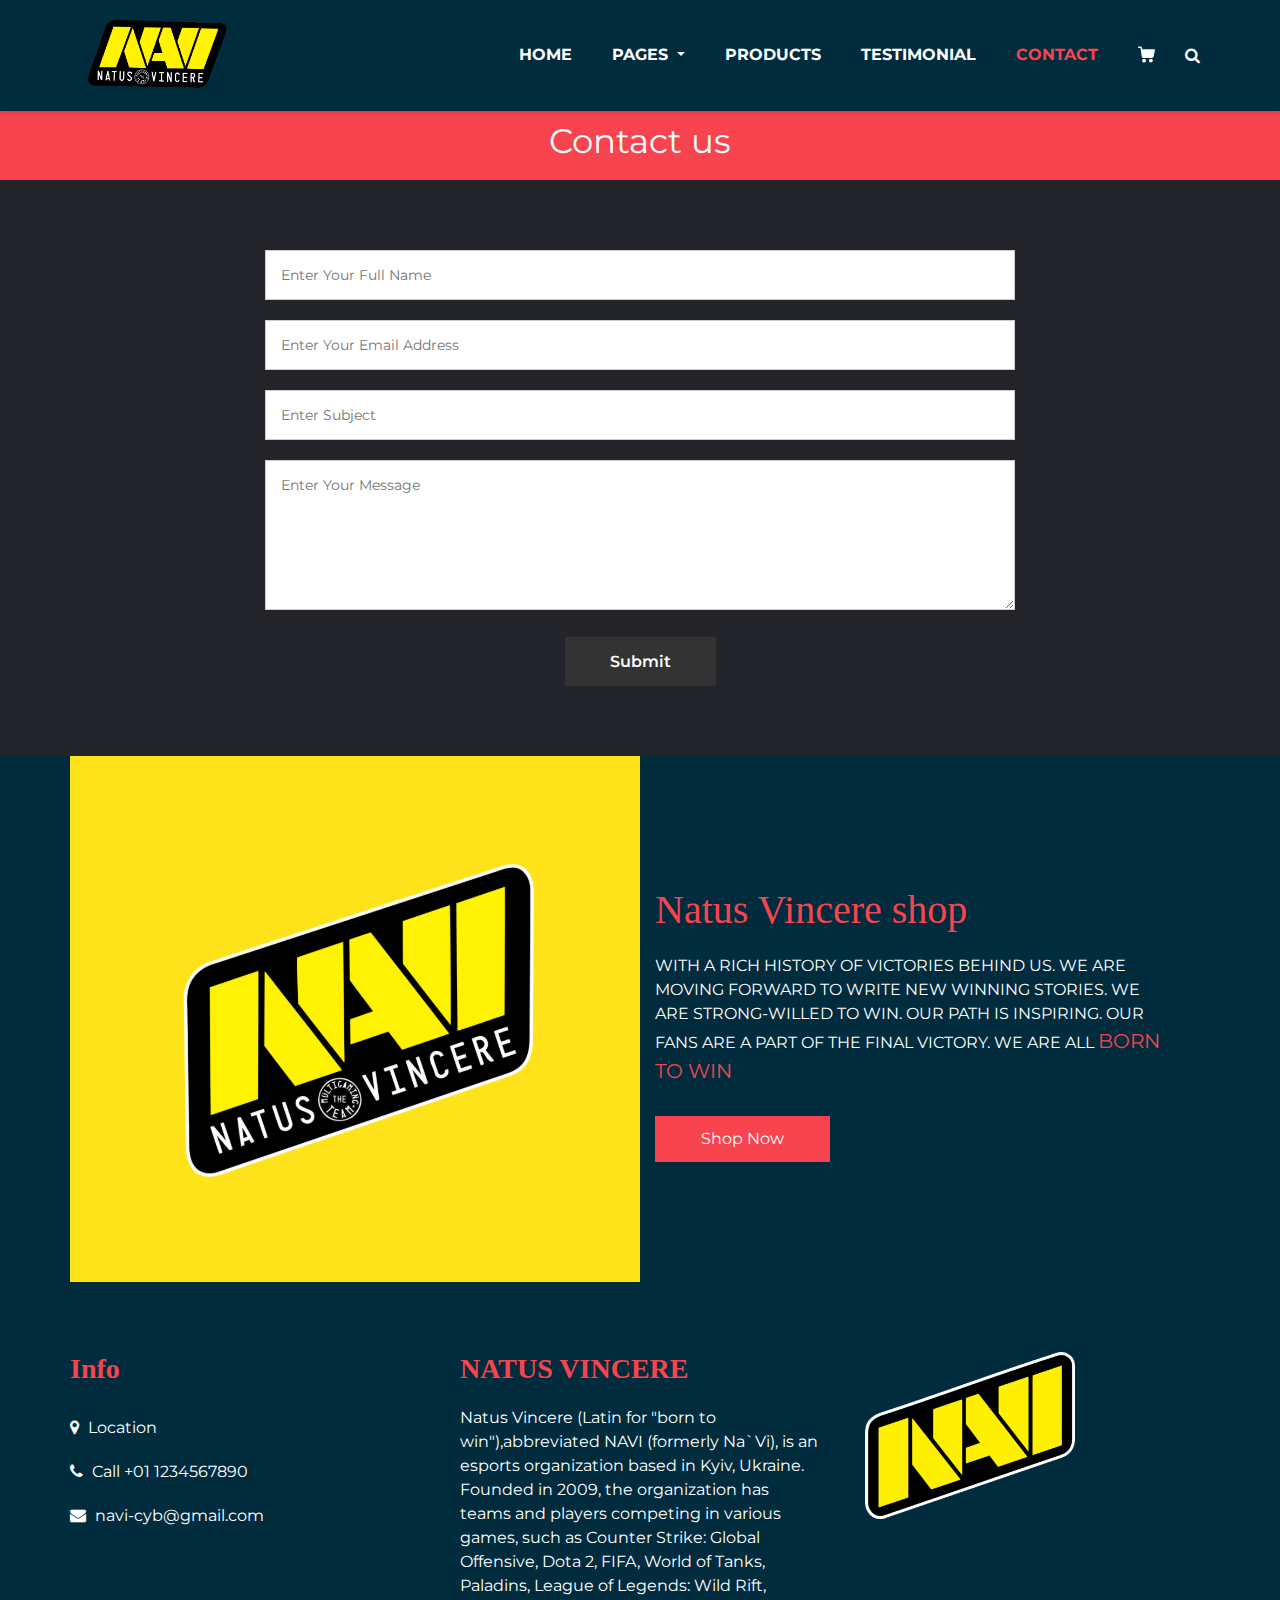
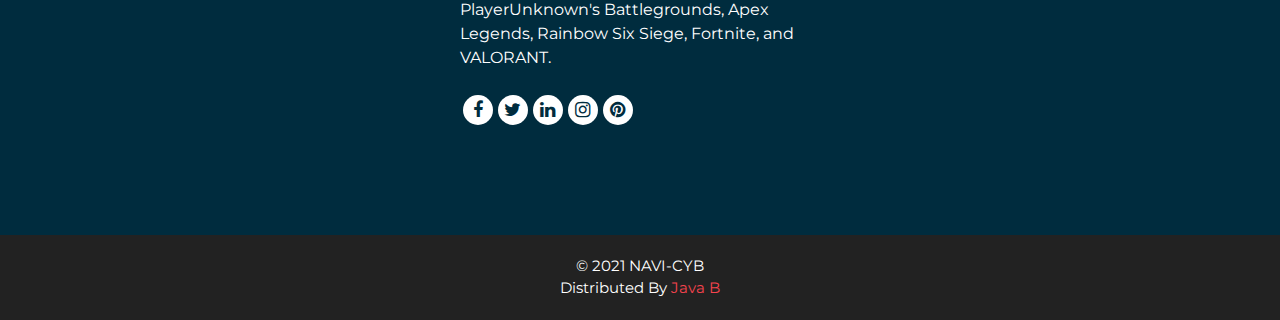
<file: contact.html>
<!DOCTYPE html>
<html>

<head>
  <!-- Basic -->
  <meta charset="utf-8" />
  <meta http-equiv="X-UA-Compatible" content="IE=edge" />
  <!-- Mobile Metas -->
  <meta name="viewport" content="width=device-width, initial-scale=1, shrink-to-fit=no" />
  <!-- Site Metas -->
  <meta name="keywords" content="" />
  <meta name="description" content="" />
  <meta name="author" content="" />
  <link rel="shortcut icon" href="images/logo-n.png" type="">
  <title>NAVI Contact us</title>
  <!-- bootstrap core css -->
  <link rel="stylesheet" type="text/css" href="css/bootstrap.css" />
  <!-- font awesome style -->
  <link href="css/font-awesome.min.css" rel="stylesheet" />
  <!-- Custom styles for this template -->
  <link href="css/style.css" rel="stylesheet" />
  <!-- responsive style -->
  <link href="css/responsive.css" rel="stylesheet" />
</head>

<body class="sub_page">
  <div class="hero_area">
    <!-- header section strats -->
    <header class="header_section">
      <div class="container">
        <nav class="navbar navbar-expand-lg custom_nav-container ">
          <a class="navbar-brand" href="index.html"><img width="180" src="images/logo.png" alt="#" /></a>
          <button class="navbar-toggler" type="button" data-toggle="collapse" data-target="#navbarSupportedContent" aria-controls="navbarSupportedContent" aria-expanded="false" aria-label="Toggle navigation">
            <span class=""> </span>
          </button>
          <div class="collapse navbar-collapse" id="navbarSupportedContent">
            <ul class="navbar-nav">
              <li class="nav-item">
                <a class="nav-link" href="index.html">Home <span class="sr-only">(current)</span></a>
              </li>
              <li class="nav-item dropdown">
                <a class="nav-link dropdown-toggle" href="#" data-toggle="dropdown" role="button" aria-haspopup="true" aria-expanded="true"> <span class="nav-label">Pages <span class="caret"></span></a>
                <ul class="dropdown-menu">
                  <li><a href="about.html">About</a></li>
                  <li><a href="testimonial.html">Testimonial</a></li>
                </ul>
              </li>
              <li class="nav-item">
                <a class="nav-link" href="product.html">Products</a>
              </li>
              <li class="nav-item">
                <a class="nav-link" href="testimonial.html">Testimonial</a>
              </li>
              <li class="nav-item active">
                <a class="nav-link" href="contact.html">Contact</a>
              </li>
              <li class="nav-item">
                <a class="nav-link" href="#">
                  <svg version="1.1" id="Capa_1" xmlns="http://www.w3.org/2000/svg" xmlns:xlink="http://www.w3.org/1999/xlink" x="0px" y="0px" viewBox="0 0 456.029 456.029" style="enable-background:new 0 0 456.029 456.029;" xml:space="preserve">
                    <g>
                      <g>
                        <path d="M345.6,338.862c-29.184,0-53.248,23.552-53.248,53.248c0,29.184,23.552,53.248,53.248,53.248
                                          c29.184,0,53.248-23.552,53.248-53.248C398.336,362.926,374.784,338.862,345.6,338.862z" />
                      </g>
                    </g>
                    <g>
                      <g>
                        <path d="M439.296,84.91c-1.024,0-2.56-0.512-4.096-0.512H112.64l-5.12-34.304C104.448,27.566,84.992,10.67,61.952,10.67H20.48
                                          C9.216,10.67,0,19.886,0,31.15c0,11.264,9.216,20.48,20.48,20.48h41.472c2.56,0,4.608,2.048,5.12,4.608l31.744,216.064
                                          c4.096,27.136,27.648,47.616,55.296,47.616h212.992c26.624,0,49.664-18.944,55.296-45.056l33.28-166.4
                                          C457.728,97.71,450.56,86.958,439.296,84.91z" />
                      </g>
                    </g>
                    <g>
                      <g>
                        <path d="M215.04,389.55c-1.024-28.16-24.576-50.688-52.736-50.688c-29.696,1.536-52.224,26.112-51.2,55.296
                                          c1.024,28.16,24.064,50.688,52.224,50.688h1.024C193.536,443.31,216.576,418.734,215.04,389.55z" />
                      </g>
                    </g>
                    <g>
                    </g>
                    <g>
                    </g>
                    <g>
                    </g>
                    <g>
                    </g>
                    <g>
                    </g>
                    <g>
                    </g>
                    <g>
                    </g>
                    <g>
                    </g>
                    <g>
                    </g>
                    <g>
                    </g>
                    <g>
                    </g>
                    <g>
                    </g>
                    <g>
                    </g>
                    <g>
                    </g>
                    <g>
                    </g>
                  </svg>
                </a>
              </li>
              <form class="form-inline">
                <button class="btn  my-2 my-sm-0 nav_search-btn" type="submit">
                  <i class="fa fa-search" aria-hidden="true"></i>
                </button>
              </form>
            </ul>
          </div>
        </nav>
      </div>
    </header>
    <!-- end header section -->
  </div>
  <!-- inner page section -->
  <section class="inner_page_head">
    <div class="container_fuild">
      <div class="row">
        <div class="col-md-12">
          <div class="full">
            <h3>Contact us</h3>
          </div>
        </div>
      </div>
    </div>
  </section>
  <!-- end inner page section -->
  <!-- why section -->
  <section class="why_section layout_padding">
    <div class="container">

      <div class="row">
        <div class="col-lg-8 offset-lg-2">
          <div class="full">
            <form action="index.html">
              <fieldset>
                <input type="text" placeholder="Enter your full name" name="name" required />
                <input type="email" placeholder="Enter your email address" name="email" required />
                <input type="text" placeholder="Enter subject" name="subject" required />
                <textarea placeholder="Enter your message" required></textarea>
                <input type="submit" value="Submit" />
              </fieldset>
            </form>
          </div>
        </div>
      </div>
    </div>
  </section>
  <!-- end why section -->
  <!-- arrival section -->
  <section class="arrival_section">
    <div class="container">
      <div class="box">
        <div class="arrival_bg_box">
          <img src="images/contact.png" alt="">
        </div>
        <div class="row">
          <div class="col-md-6 ml-auto">
            <div class="heading_container remove_line_bt">

            </div>
            <h1 class="red" style="font-size:40px;">Natus Vincere shop</h1>
            <p class="whyy" style="margin-top: 20px;margin-bottom: 30px;">
              WITH A RICH HISTORY OF VICTORIES BEHIND US. WE
              ARE MOVING FORWARD TO WRITE NEW WINNING
              STORIES. WE ARE STRONG-WILLED TO WIN. OUR
              PATH IS INSPIRING. OUR FANS ARE A PART OF THE
              FINAL VICTORY. WE ARE ALL <span class="red" style="font-size:20px;">BORN TO WIN</span> </p>
            <a href="">
              Shop Now
            </a>
          </div>
        </div>
      </div>
    </div>
  </section>
  <!-- end arrival section -->





  <!-- footer section -->

  <!-- footer section -->
  <footer class="footer_section">
    <div class="container">
      <div class="row">
        <div class="col-md-4 footer-col">
          <div class="footer_contact">
            <h4 class="red">
              Info
            </h4>
            <div class="contact_link_box">
              <a href="">
                <i class="fa fa-map-marker" aria-hidden="true"></i>
                <span>
                  Location
                </span>
              </a>
              <a href="">
                <i class="fa fa-phone" aria-hidden="true"></i>
                <span>
                  Call +01 1234567890
                </span>
              </a>
              <a href="">
                <i class="fa fa-envelope" aria-hidden="true"></i>
                <span>
                  navi-cyb@gmail.com
                </span>
              </a>
            </div>
          </div>
        </div>
        <div class="col-md-4 footer-col">
          <div class="footer_detail">
            <h4 class="red">
              NATUS VINCERE
            </h4>
            <p>
              Natus Vincere (Latin for "born to win"),abbreviated NAVI (formerly Na`Vi), is an esports organization based in Kyiv, Ukraine. Founded in 2009, the organization has teams and players competing in various games, such as Counter
              Strike: Global Offensive, Dota 2, FIFA, World of Tanks, Paladins, League of Legends: Wild Rift, PlayerUnknown's Battlegrounds, Apex Legends, Rainbow Six Siege, Fortnite, and VALORANT. </p>
            <div class="footer_social">
              <a href="">
                <i class="fa fa-facebook" aria-hidden="true"></i>
              </a>
              <a href="">
                <i class="fa fa-twitter" aria-hidden="true"></i>
              </a>
              <a href="">
                <i class="fa fa-linkedin" aria-hidden="true"></i>
              </a>
              <a href="">
                <i class="fa fa-instagram" aria-hidden="true"></i>
              </a>
              <a href="">
                <i class="fa fa-pinterest" aria-hidden="true"></i>
              </a>
            </div>
          </div>
        </div>
        <div class="col-md-4 footer-col">
          <div class="map_container">
            <div class="map">
              <div id="googleMap"></div>

            </div>
            <div class="container">
              <div class="row">
                <div class="col-md-4">
                  <div class="full">
                    <div class="logo_footer">
                      <a href="#"><img width="210" src="images/logo-n.png" alt="#" /></a>
                    </div>
                  </div>
                </div>
              </div>


            </div>
  </footer>
  <div class="cpy_">
    <p class="mx-auto">© 2021 NAVI-CYB <a href=""></a><br>

      Distributed By <a href="" target="_blank">Java B</a>

    </p>
  </div>


  <!-- jQery -->
  <script src="js/jquery-3.4.1.min.js"></script>
  <!-- popper js -->
  <script src="js/popper.min.js"></script>
  <!-- bootstrap js -->
  <script src="js/bootstrap.js"></script>
  <!-- custom js -->
  <script src="js/custom.js"></script>
</body>

</html>
</file>
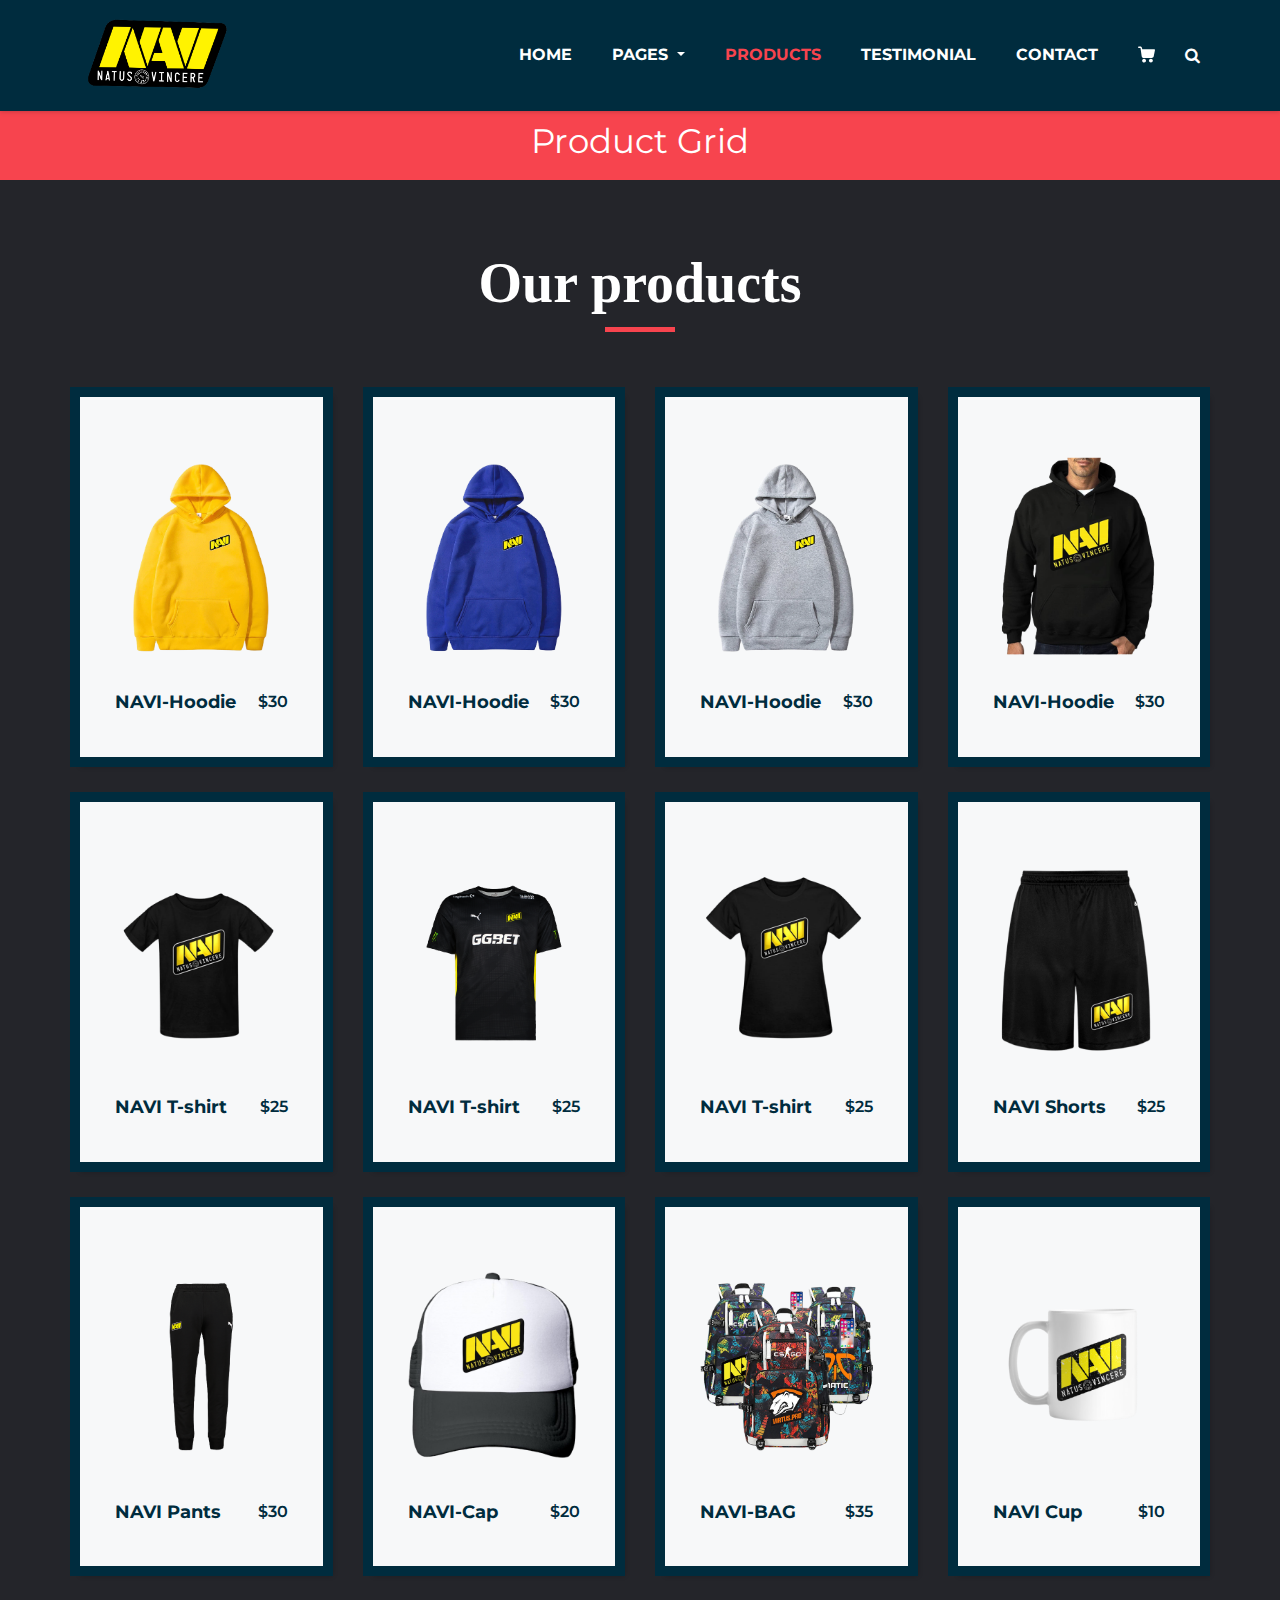
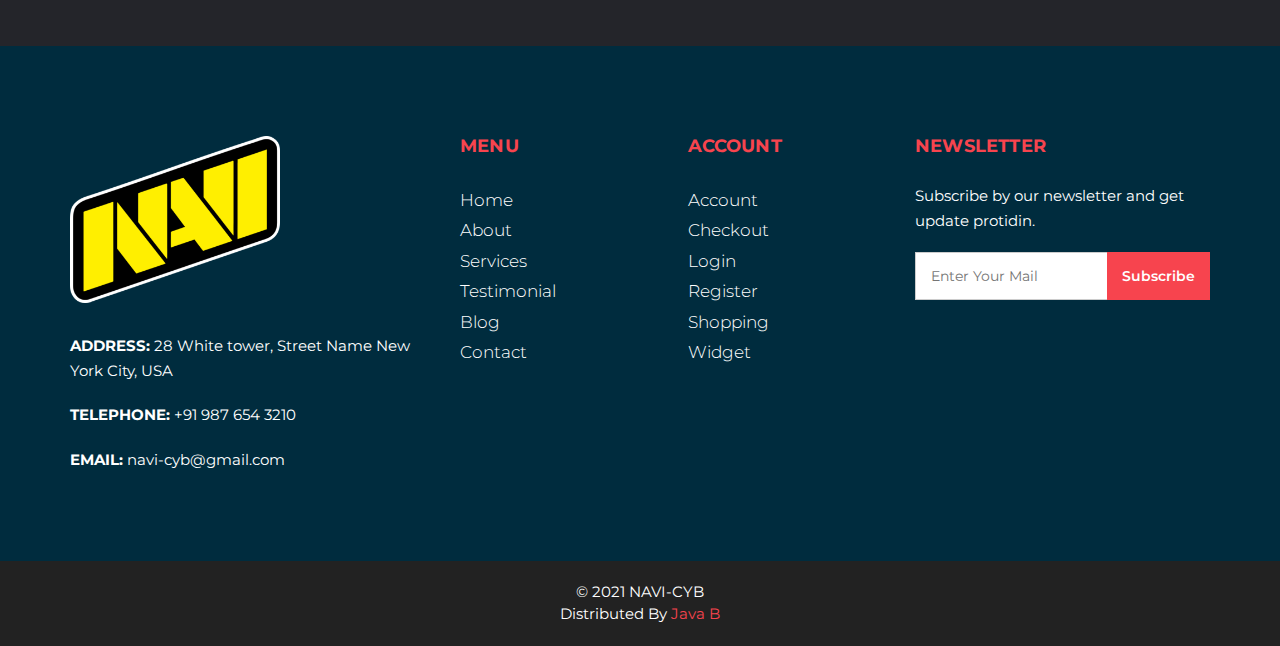
<file: product.html>
<!DOCTYPE html>
<html>

<head>
  <!-- Basic -->
  <meta charset="utf-8" />
  <meta http-equiv="X-UA-Compatible" content="IE=edge" />
  <!-- Mobile Metas -->
  <meta name="viewport" content="width=device-width, initial-scale=1, shrink-to-fit=no" />
  <!-- Site Metas -->
  <meta name="keywords" content="" />
  <meta name="description" content="" />
  <meta name="author" content="" />
  <link rel="shortcut icon" href="images/logo-n.png" type="">
  <title>NAVI Products</title>
  <!-- bootstrap core css -->
  <link rel="stylesheet" type="text/css" href="css/bootstrap.css" />
  <!-- font awesome style -->
  <link href="css/font-awesome.min.css" rel="stylesheet" />
  <!-- Custom styles for this template -->
  <link href="css/style.css" rel="stylesheet" />
  <!-- responsive style -->
  <link href="css/responsive.css" rel="stylesheet" />
</head>

<body class="sub_page">
  <div class="hero_area">
    <!-- header section strats -->
    <header class="header_section">
      <div class="container">
        <nav class="navbar navbar-expand-lg custom_nav-container ">
          <a class="navbar-brand" href="index.html"><img width="180" src="images/logo.png" alt="#" /></a>
          <button class="navbar-toggler" type="button" data-toggle="collapse" data-target="#navbarSupportedContent" aria-controls="navbarSupportedContent" aria-expanded="false" aria-label="Toggle navigation">
            <span class=""> </span>
          </button>
          <div class="collapse navbar-collapse" id="navbarSupportedContent">
            <ul class="navbar-nav">
              <li class="nav-item">
                <a class="nav-link" href="index.html">Home <span class="sr-only">(current)</span></a>
              </li>
              <li class="nav-item dropdown">
                <a class="nav-link dropdown-toggle" href="#" data-toggle="dropdown" role="button" aria-haspopup="true" aria-expanded="true"> <span class="nav-label">Pages <span class="caret"></span></a>
                <ul class="dropdown-menu">
                  <li><a href="about.html">About</a></li>

                </ul>
              </li>
              <li class="nav-item active">
                <a class="nav-link" href="product.html">Products</a>
              </li>
              <li class="nav-item">
                <a class="nav-link" href="testimonial.html">Testimonial</a>
              </li>
              <li class="nav-item">
                <a class="nav-link" href="contact.html">Contact</a>
              </li>
              <li class="nav-item">
                <a class="nav-link" href="#">
                  <svg version="1.1" id="Capa_1" xmlns="http://www.w3.org/2000/svg" xmlns:xlink="http://www.w3.org/1999/xlink" x="0px" y="0px" viewBox="0 0 456.029 456.029" style="enable-background:new 0 0 456.029 456.029;" xml:space="preserve">
                    <g>
                      <g>
                        <path d="M345.6,338.862c-29.184,0-53.248,23.552-53.248,53.248c0,29.184,23.552,53.248,53.248,53.248
                                          c29.184,0,53.248-23.552,53.248-53.248C398.336,362.926,374.784,338.862,345.6,338.862z" />
                      </g>
                    </g>
                    <g>
                      <g>
                        <path d="M439.296,84.91c-1.024,0-2.56-0.512-4.096-0.512H112.64l-5.12-34.304C104.448,27.566,84.992,10.67,61.952,10.67H20.48
                                          C9.216,10.67,0,19.886,0,31.15c0,11.264,9.216,20.48,20.48,20.48h41.472c2.56,0,4.608,2.048,5.12,4.608l31.744,216.064
                                          c4.096,27.136,27.648,47.616,55.296,47.616h212.992c26.624,0,49.664-18.944,55.296-45.056l33.28-166.4
                                          C457.728,97.71,450.56,86.958,439.296,84.91z" />
                      </g>
                    </g>
                    <g>
                      <g>
                        <path d="M215.04,389.55c-1.024-28.16-24.576-50.688-52.736-50.688c-29.696,1.536-52.224,26.112-51.2,55.296
                                          c1.024,28.16,24.064,50.688,52.224,50.688h1.024C193.536,443.31,216.576,418.734,215.04,389.55z" />
                      </g>
                    </g>
                    <g>
                    </g>
                    <g>
                    </g>
                    <g>
                    </g>
                    <g>
                    </g>
                    <g>
                    </g>
                    <g>
                    </g>
                    <g>
                    </g>
                    <g>
                    </g>
                    <g>
                    </g>
                    <g>
                    </g>
                    <g>
                    </g>
                    <g>
                    </g>
                    <g>
                    </g>
                    <g>
                    </g>
                    <g>
                    </g>
                  </svg>
                </a>
              </li>
              <form class="form-inline">
                <button class="btn  my-2 my-sm-0 nav_search-btn" type="submit">
                  <i class="fa fa-search" aria-hidden="true"></i>
                </button>
              </form>
            </ul>
          </div>
        </nav>
      </div>
    </header>
    <!-- end header section -->
  </div>
  <!-- inner page section -->
  <section class="inner_page_head">
    <div class="container_fuild">
      <div class="row">
        <div class="col-md-12">
          <div class="full">
            <h3>Product Grid</h3>
          </div>
        </div>
      </div>
    </div>
  </section>
  <!-- end inner page section -->
  <!-- product section -->
  <section class="product_section layout_padding">
    <div class="container">
      <div class="heading_container heading_center">
        <h2 class="whyy">
          Our products
        </h2>
      </div>
      <div class="row">
        <div class="col-sm-6 col-md-4 col-lg-3">
          <div class="box">
            <div class="option_container">
              <div class="options">
                <a href="" class="option1">
                  Add To Cart
                </a>
                <a href="" class="option2">
                  Buy Now
                </a>
              </div>
            </div>
            <div class="img-box">
              <img src="images/p5.png" alt="">
            </div>
            <div class="detail-box">
              <h5>
                NAVI-Hoodie
              </h5>
              <h6>
                $30
              </h6>
            </div>
          </div>
        </div>
        <div class="col-sm-6 col-md-4 col-lg-3">
          <div class="box">
            <div class="option_container">
              <div class="options">
                <a href="" class="option1">
                  Add To Cart
                </a>
                <a href="" class="option2">
                  Buy Now
                </a>
              </div>
            </div>
            <div class="img-box">
              <img src="images/p6.png" alt="">
            </div>
            <div class="detail-box">
              <h5>
                NAVI-Hoodie
              </h5>
              <h6>
                $30
              </h6>
            </div>
          </div>
        </div>
        <div class="col-sm-6 col-md-4 col-lg-3">
          <div class="box">
            <div class="option_container">
              <div class="options">
                <a href="" class="option1">
                  Add To Cart
                </a>
                <a href="" class="option2">
                  Buy Now
                </a>
              </div>
            </div>
            <div class="img-box">
              <img src="images/p7.png" alt="">
            </div>
            <div class="detail-box">
              <h5>
                NAVI-Hoodie
              </h5>
              <h6>
                $30
              </h6>
            </div>
          </div>
        </div>
        <div class="col-sm-6 col-md-4 col-lg-3">
          <div class="box">
            <div class="option_container">
              <div class="options">
                <a href="" class="option1">
                  Add To Cart
                </a>
                <a href="" class="option2">
                  Buy Now
                </a>
              </div>
            </div>
            <div class="img-box">
              <img src="images/p11.png" alt="">
            </div>
            <div class="detail-box">
              <h5>
                NAVI-Hoodie
              </h5>
              <h6>
                $30
              </h6>
            </div>
          </div>
        </div>
        <div class="col-sm-6 col-md-4 col-lg-3">
          <div class="box">
            <div class="option_container">
              <div class="options">
                <a href="" class="option1">
                  Add To Cart
                </a>
                <a href="" class="option2">
                  Buy Now
                </a>
              </div>
            </div>
            <div class="img-box">
              <img src="images/p10.png" alt="">
            </div>
            <div class="detail-box">
              <h5>
                NAVI T-shirt
              </h5>
              <h6>
                $25
              </h6>
            </div>
          </div>
        </div>
        <div class="col-sm-6 col-md-4 col-lg-3">
          <div class="box">
            <div class="option_container">
              <div class="options">
                <a href="" class="option1">
                  Add To Cart
                </a>
                <a href="" class="option2">
                  Buy Now
                </a>
              </div>
            </div>
            <div class="img-box">
              <img src="images/p12.png" alt="">
            </div>
            <div class="detail-box">
              <h5>
                NAVI T-shirt
              </h5>
              <h6>
                $25
              </h6>
            </div>
          </div>
        </div>
        <div class="col-sm-6 col-md-4 col-lg-3">
          <div class="box">
            <div class="option_container">
              <div class="options">
                <a href="" class="option1">
                  Add To Cart
                </a>
                <a href="" class="option2">
                  Buy Now
                </a>
              </div>
            </div>
            <div class="img-box">
              <img src="images/p8.png" alt="">
            </div>
            <div class="detail-box">
              <h5>
                NAVI T-shirt
              </h5>
              <h6>
                $25
              </h6>
            </div>
          </div>
        </div>
        <div class="col-sm-6 col-md-4 col-lg-3">
          <div class="box">
            <div class="option_container">
              <div class="options">
                <a href="" class="option1">
                  Add To Cart
                </a>
                <a href="" class="option2">
                  Buy Now
                </a>
              </div>
            </div>
            <div class="img-box">
              <img src="images/p9.png" alt="">
            </div>
            <div class="detail-box">
              <h5>
                NAVI Shorts
              </h5>
              <h6>
                $25
              </h6>
            </div>
          </div>
        </div>
        <div class="col-sm-6 col-md-4 col-lg-3">
          <div class="box">
            <div class="option_container">
              <div class="options">
                <a href="" class="option1">
                  Add To Cart
                </a>
                <a href="" class="option2">
                  Buy Now
                </a>
              </div>
            </div>
            <div class="img-box">
              <img src="images/p13.png" alt="">
            </div>
            <div class="detail-box">
              <h5>
                NAVI Pants
              </h5>
              <h6>
                $30
              </h6>
            </div>
          </div>
        </div>
        <div class="col-sm-6 col-md-4 col-lg-3">
          <div class="box">
            <div class="option_container">
              <div class="options">
                <a href="" class="option1">
                  Add To Cart
                </a>
                <a href="" class="option2">
                  Buy Now
                </a>
              </div>
            </div>
            <div class="img-box">
              <img src="images/18.png" alt="">
            </div>
            <div class="detail-box">
              <h5>
                NAVI-Cap
              </h5>
              <h6>
                $20
              </h6>
            </div>
          </div>
        </div>
        <div class="col-sm-6 col-md-4 col-lg-3">
          <div class="box">
            <div class="option_container">
              <div class="options">
                <a href="" class="option1">
                  Add To Cart
                </a>
                <a href="" class="option2">
                  Buy Now
                </a>
              </div>
            </div>
            <div class="img-box">
              <img src="images/p3.png" alt="">
            </div>
            <div class="detail-box">
              <h5>
                NAVI-BAG
              </h5>
              <h6>
                $35
              </h6>
            </div>
          </div>
        </div>
        <div class="col-sm-6 col-md-4 col-lg-3">
          <div class="box">
            <div class="option_container">
              <div class="options">
                <a href="" class="option1">
                  Add To Cart
                </a>
                <a href="" class="option2">
                  Buy Now
                </a>
              </div>
            </div>
            <div class="img-box">
              <img src="images/p15.png" alt="">
            </div>
            <div class="detail-box">
              <h5>
                NAVI
                Cup
              </h5>
              <h6>
                $10
              </h6>
            </div>
          </div>
        </div>
      </div>

    </div>
  </section>
  <!-- end product section -->

  <!-- footer start -->
  <footer>
    <div class="container">
      <div class="row">
        <div class="col-md-4">
          <div class="full">
            <div class="logo_footer">
              <a href="#"><img width="210" src="images/logo-n.png" alt="#" /></a>
            </div>
            <div class="information_f">
              <p><strong>ADDRESS:</strong> 28 White tower, Street Name New York City, USA</p>
              <p><strong>TELEPHONE:</strong> +91 987 654 3210</p>
              <p><strong>EMAIL:</strong> navi-cyb@gmail.com</p>
            </div>
          </div>
        </div>
        <div class="col-md-8">
          <div class="row">
            <div class="col-md-7">
              <div class="row">
                <div class="col-md-6">
                  <div class="widget_menu">
                    <h3 class="red">Menu</h3>
                    <ul>
                      <li><a href="#">Home</a></li>
                      <li><a href="#">About</a></li>
                      <li><a href="#">Services</a></li>
                      <li><a href="#">Testimonial</a></li>
                      <li><a href="#">Blog</a></li>
                      <li><a href="#">Contact</a></li>
                    </ul>
                  </div>
                </div>
                <div class="col-md-6">
                  <div class="widget_menu">
                    <h3 class="red">Account</h3>
                    <ul>
                      <li><a href="#">Account</a></li>
                      <li><a href="#">Checkout</a></li>
                      <li><a href="#">Login</a></li>
                      <li><a href="#">Register</a></li>
                      <li><a href="#">Shopping</a></li>
                      <li><a href="#">Widget</a></li>
                    </ul>
                  </div>
                </div>
              </div>
            </div>
            <div class="col-md-5">
              <div class="widget_menu">
                <h3 class="red">Newsletter</h3>
                <div class="information_f">
                  <p>Subscribe by our newsletter and get update protidin.</p>
                </div>
                <div class="form_sub">
                  <form>
                    <fieldset>
                      <div class="field">
                        <input type="email" placeholder="Enter Your Mail" name="email" />
                        <input type="submit" value="Subscribe" />
                      </div>
                    </fieldset>
                  </form>
                </div>
              </div>
            </div>
          </div>
        </div>
      </div>
    </div>
  </footer>
  <!-- footer end -->
  <div class="cpy_">
    <p class="mx-auto">© 2021 NAVI-CYB <a href=""></a><br>

      Distributed By <a href="" target="_blank">Java B</a>

    </p>
  </div>

  <!-- jQery -->
  <script src="js/jquery-3.4.1.min.js"></script>
  <!-- popper js -->
  <script src="js/popper.min.js"></script>
  <!-- bootstrap js -->
  <script src="js/bootstrap.js"></script>
  <!-- custom js -->
  <script src="js/custom.js"></script>
</body>

</html>
</file>
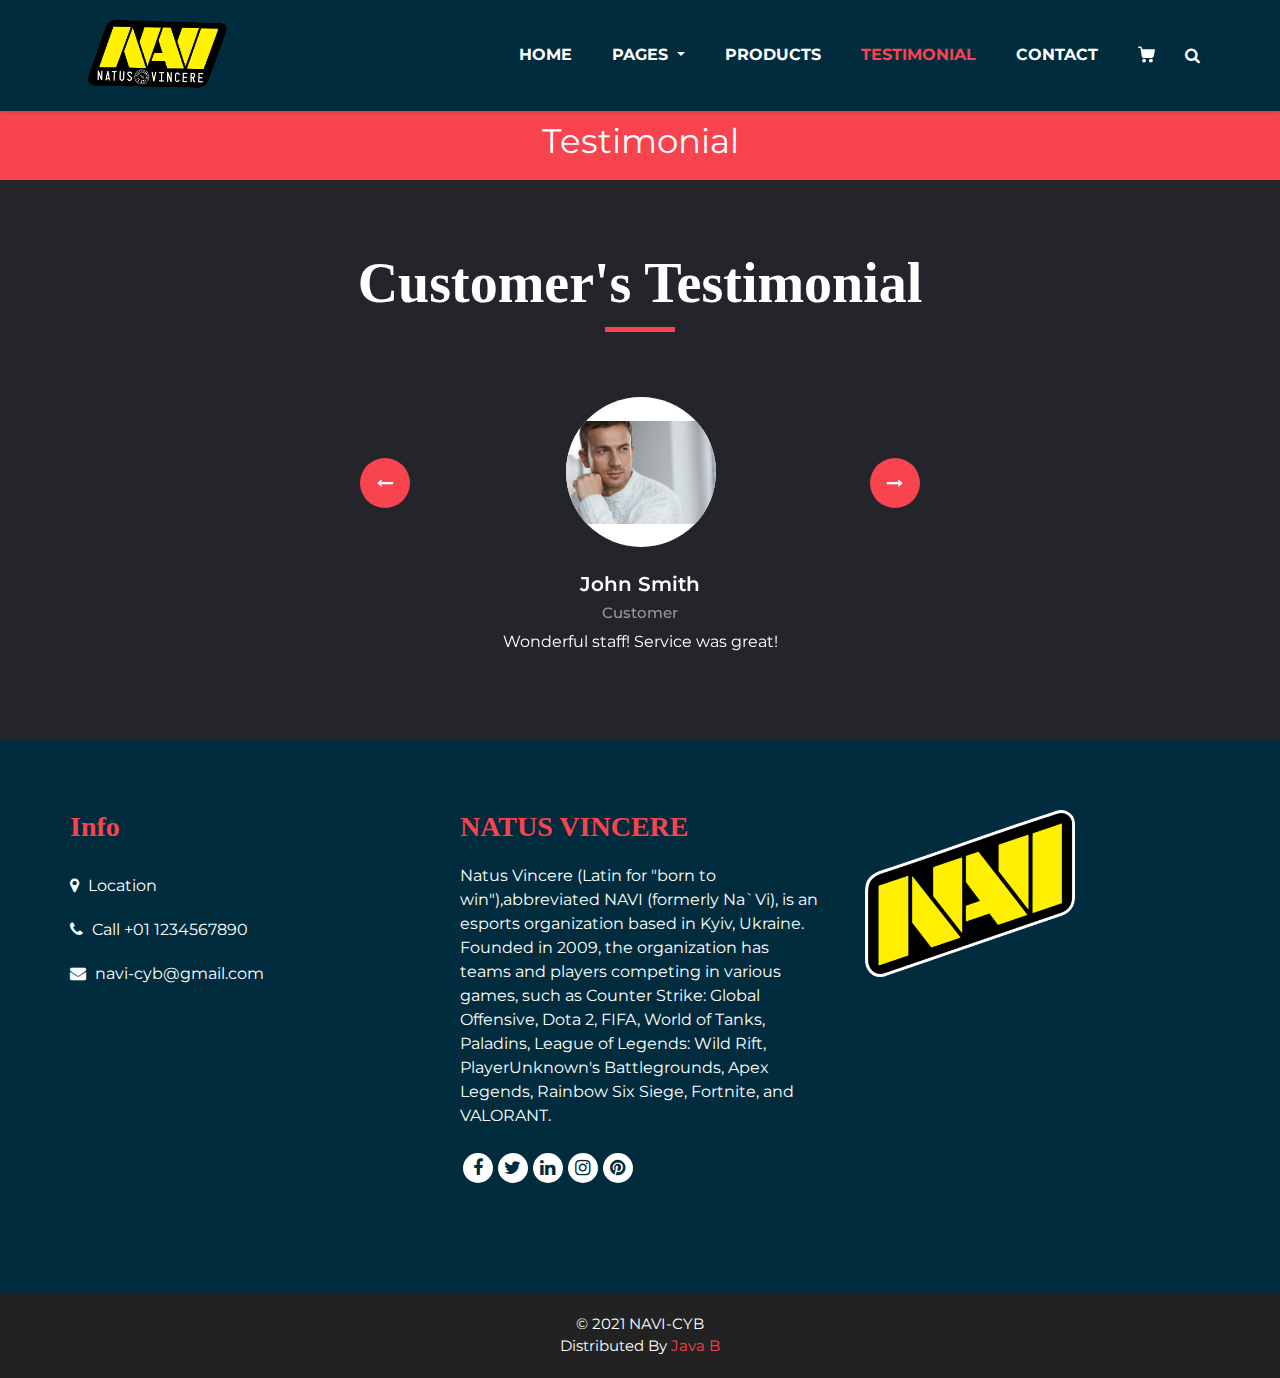
<file: testimonial.html>
<!DOCTYPE html>
<html>
   <head>
      <!-- Basic -->
      <meta charset="utf-8" />
      <meta http-equiv="X-UA-Compatible" content="IE=edge" />
      <!-- Mobile Metas -->
      <meta name="viewport" content="width=device-width, initial-scale=1, shrink-to-fit=no" />
      <!-- Site Metas -->
      <meta name="keywords" content="" />
      <meta name="description" content="" />
      <meta name="author" content="" />
      <link rel="shortcut icon" href="images/logo-n.png" type="">
      <title>NAVI Testimonial</title>
      <!-- bootstrap core css -->
      <link rel="stylesheet" type="text/css" href="css/bootstrap.css" />
      <!-- font awesome style -->
      <link href="css/font-awesome.min.css" rel="stylesheet" />
      <!-- Custom styles for this template -->
      <link href="css/style.css" rel="stylesheet" />
      <!-- responsive style -->
      <link href="css/responsive.css" rel="stylesheet" />
   </head>
   <body class="sub_page">
      <div class="hero_area">
         <!-- header section strats -->
         <header class="header_section">
            <div class="container">
               <nav class="navbar navbar-expand-lg custom_nav-container ">
                  <a class="navbar-brand" href="index.html"><img width="180" src="images/logo.png" alt="#" /></a>
                  <button class="navbar-toggler" type="button" data-toggle="collapse" data-target="#navbarSupportedContent" aria-controls="navbarSupportedContent" aria-expanded="false" aria-label="Toggle navigation">
                  <span class=""> </span>
                  </button>
                  <div class="collapse navbar-collapse" id="navbarSupportedContent">
                     <ul class="navbar-nav">
                        <li class="nav-item">
                           <a class="nav-link" href="index.html">Home <span class="sr-only">(current)</span></a>
                        </li>
                        <li class="nav-item dropdown">
                           <a class="nav-link dropdown-toggle" href="#" data-toggle="dropdown" role="button" aria-haspopup="true" aria-expanded="true"> <span class="nav-label">Pages <span class="caret"></span></a>
                           <ul class="dropdown-menu">
                              <li><a href="about.html">About</a></li>

                           </ul>
                        </li>
                        <li class="nav-item">
                           <a class="nav-link" href="product.html">Products</a>
                        </li>
                        <li class="nav-item active">
                           <a class="nav-link" href="testimonial.html">Testimonial</a>
                        </li>
                        <li class="nav-item">
                           <a class="nav-link" href="contact.html">Contact</a>
                        </li>
                        <li class="nav-item">
                           <a class="nav-link" href="#">
                              <svg version="1.1" id="Capa_1" xmlns="http://www.w3.org/2000/svg" xmlns:xlink="http://www.w3.org/1999/xlink" x="0px" y="0px" viewBox="0 0 456.029 456.029" style="enable-background:new 0 0 456.029 456.029;" xml:space="preserve">
                                 <g>
                                    <g>
                                       <path d="M345.6,338.862c-29.184,0-53.248,23.552-53.248,53.248c0,29.184,23.552,53.248,53.248,53.248
                                          c29.184,0,53.248-23.552,53.248-53.248C398.336,362.926,374.784,338.862,345.6,338.862z" />
                                    </g>
                                 </g>
                                 <g>
                                    <g>
                                       <path d="M439.296,84.91c-1.024,0-2.56-0.512-4.096-0.512H112.64l-5.12-34.304C104.448,27.566,84.992,10.67,61.952,10.67H20.48
                                          C9.216,10.67,0,19.886,0,31.15c0,11.264,9.216,20.48,20.48,20.48h41.472c2.56,0,4.608,2.048,5.12,4.608l31.744,216.064
                                          c4.096,27.136,27.648,47.616,55.296,47.616h212.992c26.624,0,49.664-18.944,55.296-45.056l33.28-166.4
                                          C457.728,97.71,450.56,86.958,439.296,84.91z" />
                                    </g>
                                 </g>
                                 <g>
                                    <g>
                                       <path d="M215.04,389.55c-1.024-28.16-24.576-50.688-52.736-50.688c-29.696,1.536-52.224,26.112-51.2,55.296
                                          c1.024,28.16,24.064,50.688,52.224,50.688h1.024C193.536,443.31,216.576,418.734,215.04,389.55z" />
                                    </g>
                                 </g>
                                 <g>
                                 </g>
                                 <g>
                                 </g>
                                 <g>
                                 </g>
                                 <g>
                                 </g>
                                 <g>
                                 </g>
                                 <g>
                                 </g>
                                 <g>
                                 </g>
                                 <g>
                                 </g>
                                 <g>
                                 </g>
                                 <g>
                                 </g>
                                 <g>
                                 </g>
                                 <g>
                                 </g>
                                 <g>
                                 </g>
                                 <g>
                                 </g>
                                 <g>
                                 </g>
                              </svg>
                           </a>
                        </li>
                        <form class="form-inline">
                           <button class="btn  my-2 my-sm-0 nav_search-btn" type="submit">
                           <i class="fa fa-search" aria-hidden="true"></i>
                           </button>
                        </form>
                     </ul>
                  </div>
               </nav>
            </div>
         </header>
         <!-- end header section -->
      </div>
      <!-- inner page section -->
      <section class="inner_page_head">
         <div class="container_fuild">
            <div class="row">
               <div class="col-md-12">
                  <div class="full">
                     <h3>Testimonial</h3>
                  </div>
               </div>
            </div>
         </div>
      </section>
      <!-- end inner page section -->
      <!-- client section -->
      <section class="client_section layout_padding">
        <div class="container">
          <div class="heading_container heading_center">
            <h2 class="whyy">
              Customer's Testimonial
            </h2>
          </div>
          <div id="carouselExample3Controls" class="carousel slide" data-ride="carousel">
            <div class="carousel-inner">
              <div class="carousel-item active">
                <div class="box col-lg-10 mx-auto">
                  <div class="img_container">
                    <div class="img-box">
                      <div class="img_box-inner">
                        <img src="images/customer3.jpeg" alt="">
                      </div>
                    </div>
                  </div>
                  <div class="detail-box">
                    <h5 class="whyy">
                      John Smith
                    </h5>
                    <h6 class="whyy">
                      Customer
                    </h6>
                    <p class="whyy">
                      Wonderful staff! Service was great!
                    </p>
                  </div>
                </div>
              </div>
              <div class="carousel-item">
                <div class="box col-lg-10 mx-auto">
                  <div class="img_container">
                    <div class="img-box">
                      <div class="img_box-inner">
                        <img src="images/client.jpg" alt="">
                      </div>
                    </div>
                  </div>
                  <div class="detail-box">
                    <h5 class="whyy">
                      Richie Clemons </h5>
                    <h6 class="whyy">
                      Customer
                    </h6>
                    <p class="whyy">
                      I am fan of NAVI! I ordered T-Shirt and I got it in 5 hours
                    </p>
                  </div>
                </div>
              </div>
              <div class="carousel-item">
                <div class="box col-lg-10 mx-auto">
                  <div class="img_container">
                    <div class="img-box">
                      <div class="img_box-inner">
                        <img src="images/customer2.jpeg" alt="">
                      </div>
                    </div>
                  </div>
                  <div class="detail-box">
                    <h5 class="whyy">
                      Jak Briggs
                    </h5>
                    <h6 class="whyy">
                      Customer
                    </h6>
                    <p class="whyy">
                      Service is very nice. Easy to use, no sign-up needed!
                    </p>
                  </div>
                </div>
              </div>
            </div>
            <div class="carousel_btn_box">
              <a class="carousel-control-prev" href="#carouselExample3Controls" role="button" data-slide="prev">
                <i class="fa fa-long-arrow-left" aria-hidden="true"></i>
                <span class="sr-only">Previous</span>
              </a>
              <a class="carousel-control-next" href="#carouselExample3Controls" role="button" data-slide="next">
                <i class="fa fa-long-arrow-right" aria-hidden="true"></i>
                <span class="sr-only">Next</span>
              </a>
            </div>
          </div>
        </div>
      </section>
      <!-- end client section -->
      <!-- footer section -->
      <footer class="footer_section">
        <div class="container">
          <div class="row">
            <div class="col-md-4 footer-col">
              <div class="footer_contact">
                <h4 class="red">
                  Info
                </h4>
                <div class="contact_link_box">
                  <a href="">
                    <i class="fa fa-map-marker" aria-hidden="true"></i>
                    <span>
                      Location
                    </span>
                  </a>
                  <a href="">
                    <i class="fa fa-phone" aria-hidden="true"></i>
                    <span>
                      Call +01 1234567890
                    </span>
                  </a>
                  <a href="">
                    <i class="fa fa-envelope" aria-hidden="true"></i>
                    <span>
                      navi-cyb@gmail.com
                    </span>
                  </a>
                </div>
              </div>
            </div>
            <div class="col-md-4 footer-col">
              <div class="footer_detail">
                <h4 class="red">
                  NATUS VINCERE
                </h4>
                <p>
                  Natus Vincere (Latin for "born to win"),abbreviated NAVI (formerly Na`Vi), is an esports organization based in Kyiv, Ukraine. Founded in 2009, the organization has teams and players competing in various games, such as Counter
                  Strike: Global Offensive, Dota 2, FIFA, World of Tanks, Paladins, League of Legends: Wild Rift, PlayerUnknown's Battlegrounds, Apex Legends, Rainbow Six Siege, Fortnite, and VALORANT. </p>
                <div class="footer_social">
                  <a href="">
                    <i class="fa fa-facebook" aria-hidden="true"></i>
                  </a>
                  <a href="">
                    <i class="fa fa-twitter" aria-hidden="true"></i>
                  </a>
                  <a href="">
                    <i class="fa fa-linkedin" aria-hidden="true"></i>
                  </a>
                  <a href="">
                    <i class="fa fa-instagram" aria-hidden="true"></i>
                  </a>
                  <a href="">
                    <i class="fa fa-pinterest" aria-hidden="true"></i>
                  </a>
                </div>
              </div>
            </div>
            <div class="col-md-4 footer-col">
              <div class="map_container">
                <div class="map">
                  <div id="googleMap"></div>

                </div>
                <div class="container">
                  <div class="row">
                    <div class="col-md-4">
                      <div class="full">
                        <div class="logo_footer">
                          <a href="#"><img width="210" src="images/logo-n.png" alt="#" /></a>
                        </div>
                      </div>
                    </div>
                  </div>


                </div>
      </footer>
      <div class="cpy_">
        <p class="mx-auto">© 2021 NAVI-CYB <a href=""></a><br>

          Distributed By <a href="" target="_blank">Java B</a>

        </p>
      </div>
      <!-- jQery -->
      <script src="js/jquery-3.4.1.min.js"></script>
      <!-- popper js -->
      <script src="js/popper.min.js"></script>
      <!-- bootstrap js -->
      <script src="js/bootstrap.js"></script>
      <!-- custom js -->
      <script src="js/custom.js"></script>
   </body>
</html>
</file>
<file: css/style.css>
@import url('https://fonts.googleapis.com/css2?family=Montserrat:ital,wght@0,100;0,200;0,300;0,400;0,500;0,600;0,700;0,800;0,900;1,100;1,200;1,300;1,400;1,500;1,600;1,700;1,800;1,900&display=swap');

* {
  box-sizing: border-box;
}

body {
  font-family: 'Montserrat', sans-serif;
  color: #0c0c0c;
  background-color: #24252A;
  overflow-x: hidden;
}

.logoo {
  color: #F8FB04;
}

.layout_padding {
  padding: 70px 0;
}

.layout_padding2 {
  padding: 75px 0;
}

.layout_padding2-top {
  padding-top: 75px;
}

.layout_padding2-bottom {
  padding-bottom: 75px;
}

.layout_padding-top {
  padding-top: 90px;
}

.layout_padding-bottom {
  padding-bottom: 90px;
}

h1,
h2 {
  font-family: 'Playfair Display', serif;
}

.heading_container {
  display: -webkit-box;
  display: -ms-flexbox;
  display: flex;
  -webkit-box-orient: vertical;
  -webkit-box-direction: normal;
  -ms-flex-direction: column;
  flex-direction: column;
  -webkit-box-align: start;
  -ms-flex-align: start;
  align-items: flex-start;
}

.heading_container h2 {
  position: relative;
  margin-bottom: 0;
  font-size: 3.5rem;
  font-weight: bold;
}

.heading_container h2::after {
  content: "";
  display: block;
  width: 70px;
  height: 5px;
  background: #f7444e;
  margin: 10px auto 10px;
}

.heading_container h2 span {
  color: #f7444e;
}

.heading_container p {
  margin-top: 10px;
  margin-bottom: 0;
}

.heading_container.heading_center {
  -webkit-box-align: center;
  -ms-flex-align: center;
  align-items: center;
  text-align: center;
}

a,
a:hover,
a:focus {
  text-decoration: none;
}

a:hover,
a:focus {
  color: initial;
}

.btn,
.btn:focus {
  outline: none !important;
  -webkit-box-shadow: none;
  box-shadow: none;
}

/*header section*/
.hero_area {
  position: relative;
  min-height: 100vh;
  display: -webkit-box;
  display: -ms-flexbox;
  display: flex;
  -webkit-box-orient: vertical;
  -webkit-box-direction: normal;
  -ms-flex-direction: column;
  flex-direction: column;
}

.sub_page .hero_area {
  min-height: auto;
  -webkit-box-shadow: 0 0 5px 0 rgba(0, 0, 0, 0.25);
  box-shadow: 0 0 5px 0 rgba(0, 0, 0, 0.25);
}

.header_section {
  padding: 0;
  background: #002c3e;
}

.header_section .container-fluid {
  padding-right: 25px;
  padding-left: 25px;
}

.navbar-brand {
  font-family: 'Playfair Display', serif;
}

.navbar-brand span {
  font-weight: bold;
  font-size: 32px;
  color: #F8FB04;
}

.custom_nav-container {
  padding: 0;
}

.custom_nav-container .navbar-nav {
  margin-left: auto;
}

.custom_nav-container .navbar-nav .nav-item .nav-link {
  padding: 5px 20px;
  color: white;
  text-align: center;
  text-transform: uppercase;
  border-radius: 5px;
  -webkit-transition: all 0.3s;
  transition: all 0.3s;
  font-weight: 700;
}

.custom_nav-container .navbar-nav .nav-item .nav-link svg {
  width: 17px;
  height: auto;
  fill: white;
  margin-bottom: 2px;
}

.custom_nav-container .navbar-nav .nav-item:hover .nav-link, .custom_nav-container .navbar-nav .nav-item.active .nav-link {
  color: #f7444e;
  transition: all 0.5s;
}

.custom_nav-container .navbar-nav .nav-item:hover .nav-link svg, .custom_nav-container .navbar-nav .nav-item.active .nav-link svg {
  fill: #f7444e;
}

.custom_nav-container .nav_search-btn {
  width: 35px;
  height: 35px;
  padding: 0;
  border: none;
  color: white;
}

.custom_nav-container .nav_search-btn:hover {
  color: #f7444e;
}

.custom_nav-container .navbar-toggler {
  outline: none;
}

.custom_nav-container .navbar-toggler {
  padding: 0;
  width: 37px;
  height: 42px;
  -webkit-transition: all 0.3s;
  transition: all 0.3s;
}

.custom_nav-container .navbar-toggler span {
  display: block;
  width: 35px;
  height: 4px;
  background-color: #F8FB04;
  margin: 7px 0;
  -webkit-transition: all 0.3s;
  transition: all 0.3s;
  position: relative;
  border-radius: 5px;
  transition: all 0.3s;
}

.custom_nav-container .navbar-toggler span::before, .custom_nav-container .navbar-toggler span::after {
  content: "";
  position: absolute;
  left: 0;
  height: 100%;
  width: 100%;
  background-color: #F8FB04;
  top: -10px;
  border-radius: 5px;
  -webkit-transition: all 0.3s;
  transition: all 0.3s;
}

.custom_nav-container .navbar-toggler span::after {
  top: 10px;
}

.custom_nav-container .navbar-toggler[aria-expanded="true"] {
  -webkit-transform: rotate(360deg);
  transform: rotate(360deg);
}

.custom_nav-container .navbar-toggler[aria-expanded="true"] span {
  -webkit-transform: rotate(45deg);
  transform: rotate(45deg);
}

.custom_nav-container .navbar-toggler[aria-expanded="true"] span::before, .custom_nav-container .navbar-toggler[aria-expanded="true"] span::after {
  -webkit-transform: rotate(90deg);
  transform: rotate(90deg);
  top: 0;
}

/*end header section*/
/* slider section */
.slider_section {
  -webkit-box-flex: 1;
  -ms-flex: 1;
  flex: 1;
  display: -webkit-box;
  display: -ms-flexbox;
  display: flex;
  -webkit-box-align: center;
  -ms-flex-align: center;
  align-items: center;
  position: relative;
  padding: 90px 0 75px 0;
}

.slider_section .row {
  -webkit-box-align: center;
  -ms-flex-align: center;
  align-items: center;
}

.slider_section #customCarousel1 {
  width: 90%;
  position: unset;
}

.slider_section .detail-box h1 {
  font-size: 4.5rem;
  font-weight: bold;
  margin-bottom: 15px;
  color: #f8fb04;
  line-height: 70px;
}

.slider_section .detail-box h1 span {
  color: #f7444e;
}

.slider_section .detail-box p {
  font-size: 16px;
  margin-top: 20px;
  margin-bottom: 1.5rem;
}

.slider_section .detail-box a {
  display: inline-block;
  padding: 12px 45px;
  background-color: #f7444e;
  border: 1px solid #f7444e;
  color: #ffffff;
  border-radius: 0;
  -webkit-transition: all 0.3s;
  transition: all 0.3s;
  margin-top: 10px;
  font-weight: 700;
}

.slider_section .detail-box a:hover {
  background-color: transparent;
  color: #f7444e;
}

.slider_section .img-box img {
  width: 100%;
}

.slider_section .carousel-indicators {
  position: unset;
  margin: 0;
  margin-top: 45px;
  -webkit-box-pack: start;
  -ms-flex-pack: start;
  justify-content: flex-start;
  -webkit-box-align: center;
  -ms-flex-align: center;
  align-items: center;
}

.slider_section .carousel-indicators li {
  background-color: #ffffff;
  width: 12px;
  height: 12px;
  border-radius: 100%;
  opacity: 1;
}

.slider_section .carousel-indicators li.active {
  width: 20px;
  height: 20px;
  background-color: #f7444e;
}

.slider_bg_box {
  position: absolute;
  top: 0;
  left: 0;
  width: 100%;
  height: 100%;
  z-index: -1;
}

.slider_bg_box img {
  width: 100%;
  height: 100%;
  -o-object-fit: cover;
  object-fit: cover;
  -o-object-position: top right;
  object-position: top right;
}

.product_section .heading_container {
  margin-bottom: 20px;
}

.product_section .box {
  position: relative;
  margin-top: 25px;
  padding: 35px 35px;
  background-color: #f7f8f9;
  -webkit-transition: all .3s;
  transition: all .3s;
  overflow: hidden;
  box-shadow: 5px 5px 5px -5px rgba(0, 0, 0, .2);
  border: solid #002c3e 10px;
}

.product_section .box .img-box {
  display: -webkit-box;
  display: -ms-flexbox;
  display: flex;
  -webkit-box-pack: center;
  -ms-flex-pack: center;
  justify-content: center;
  -webkit-box-align: center;
  -ms-flex-align: center;
  align-items: center;
  height: 250px;
}

.product_section .box .img-box img {
  max-width: 100%;
  max-height: 200px;
  -webkit-transition: all .3s;
  transition: all .3s;
}

.product_section .box .detail-box {
  text-align: center;
  display: -webkit-box;
  display: -ms-flexbox;
  display: flex;
  -webkit-box-pack: justify;
  -ms-flex-pack: justify;
  justify-content: space-between;
}

.product_section .box .detail-box h5 {
  font-size: 18px;
  margin-top: 10px;
  color: #002c3e;
}

.product_section .box .detail-box h6 {
  margin-top: 10px;
  color: #002c3e;
  font-weight: 600;
}

.product_section .box:hover img {
  -webkit-transform: scale(1.1);
  transform: scale(1.1);
}

.product_section .box:hover .option_container {
  opacity: 1;
  visibility: visible;
  -webkit-transform: translateY(0);
  transform: translateY(0);
}

.arrival_section {
  background-color: #002c3e;
}

.red {
  color: #f7444e;
}

.product_section .option_container {
  position: absolute;
  top: 0;
  left: 0;
  width: 100%;
  height: 100%;
  display: -webkit-box;
  display: -ms-flexbox;
  display: flex;
  -webkit-box-pack: center;
  -ms-flex-pack: center;
  justify-content: center;
  -webkit-box-align: center;
  -ms-flex-align: center;
  align-items: center;
  background-color: rgba(255, 255, 255, 0.6);
  z-index: 3;
  opacity: 0;
  visibility: hidden;
  -webkit-transition: all .2s;
  transition: all .2s;
  -webkit-transform: translateY(100%);
  transform: translateY(100%);
}

.product_section .options {
  display: -webkit-box;
  display: -ms-flexbox;
  display: flex;
  -webkit-box-orient: vertical;
  -webkit-box-direction: normal;
  -ms-flex-direction: column;
  flex-direction: column;
  -webkit-box-align: center;
  -ms-flex-align: center;
  align-items: center;
}

.product_section .options a {
  display: inline-block;
  padding: 8px 15px;
  border-radius: 30px;
  width: 165px;
  text-align: center;
  -webkit-transition: all .3s;
  transition: all .3s;
  margin: 5px 0;
}

.product_section .options .option1 {
  background-color: #f7444e;
  border: 1px solid #f7444e;
  color: #ffffff;
}

.product_section .options .option1:hover {
  background-color: transparent;
  color: #f7444e;
}

.product_section .options .option2 {
  background-color: #000000;
  border: 1px solid #000000;
  color: #ffffff;
}

.product_section .options .option2:hover {
  background-color: transparent;
  color: #000000;
}

.product_section .btn-box {
  display: -webkit-box;
  display: -ms-flexbox;
  display: flex;
  -webkit-box-pack: center;
  -ms-flex-pack: center;
  justify-content: center;

}

.product_section .btn-box a {
  display: inline-block;
  padding: 10px 40px;
  background-color: #f7444e;
  border: 1px solid #f7444e;
  color: #ffffff;
  border-radius: 0;
  -webkit-transition: all 0.3s;
  transition: all 0.3s;
}

.product_section .btn-box a:hover {
  background-color: transparent;
  color: #f7444e;
}
.btn-boxx {
  display: -webkit-box;
  display: -ms-flexbox;
  display: flex;
  -webkit-box-pack: center;
  -ms-flex-pack: center;
  justify-content: center;
  margin-bottom: 25px;

}

.btn-boxx a {
  display: inline-block;
  padding: 10px 30px;
  background-color: #f7444e;
  border: 1px solid #f7444e;
  color: #ffffff;
  border-radius: 0;
  -webkit-transition: all 0.3s;
  transition: all 0.3s;
}
.btn-boxx a:hover {
  background-color: transparent;
  color: #f7444e;
}



.arrival_section .heading_container {
  color: #002c3e;
  margin-bottom: 10px;
}

.arrival_section .box {
  padding: 120px 45px;
  position: relative;
}

.arrival_section .arrival_bg_box {
  position: absolute;
  top: 0;
  left: 0;
  width: 50%;
  height: 100%;
  z-index: 3;
}

.arrival_section .arrival_bg_box img {
  width: 100%;
  height: 100%;
  -o-object-fit: cover;
  object-fit: cover;
  -o-object-position: top left;
  object-position: top left;
}

.arrival_section a {
  display: inline-block;
  padding: 10px 45px;
  background-color: #f7444e;
  border: 1px solid #f7444e;
  color: #ffffff;
  border-radius: 0;
  -webkit-transition: all 0.3s;
  transition: all 0.3s;
}

.arrival_section a:hover {
  background-color: transparent;
  color: #f7444e;
}

.whyy {
  color: white;
}

.why_section .box {
  text-align: center;
  margin-top: 45px;
  background-color: #002c3e;
  padding: 45px 10px;
  border-radius: 20%;
  color: #f7444e;
}

.boxx {
  color: white;
}

.detail-box h5 {
  font-size: 21px;
  font-weight: 700;
}

.our {
  color: white;
}

.remove_line_bt h2::after {
  display: none;
}

.why_section .box .img-box {
  margin-bottom: 15px;
}

.why_section .box .img-box svg {
  width: 55px;
  height: auto;
  fill: #ffffff;
}

.subscribe_section {
  text-align: center;
}

.subscribe_section .box {
  background-color: #002c3e;
  padding: 75px 45px;
}

.subscribe_section .subscribe_form .heading_container {
  -webkit-box-pack: center;
  -ms-flex-pack: center;
  justify-content: center;
  color: #f7444e;
}

.subscribe_section .subscribe_form .heading_container h2 {
  padding: 0 25px;
}

.subscribe_section .subscribe_form form {
  display: -webkit-box;
  display: -ms-flexbox;
  display: flex;
  -webkit-box-orient: vertical;
  -webkit-box-direction: normal;
  -ms-flex-direction: column;
  flex-direction: column;
  -webkit-box-align: center;
  -ms-flex-align: center;
  align-items: center;
}

.subscribe_section .subscribe_form form input {
  width: 100%;
  height: 60px;
  border: none;
  border-radius: 90px;
  outline: none;
  padding: 5px 25px;
  background-color: #ffffff;
  margin-top: 15px;
  text-align: left;
}

.subscribe_section .subscribe_form form input::-webkit-input-placeholder {
  color: #171620;
}

.subscribe_section .subscribe_form form input:-ms-input-placeholder {
  color: #171620;
}

.subscribe_section .subscribe_form form input::-ms-input-placeholder {
  color: #171620;
}

.subscribe_section .subscribe_form form input::placeholder {
  color: #171620;
}

.subscribe_section .subscribe_form form button {
  display: inline-block;
  padding: 10px 45px;
  background-color: #f7444e;
  border: 1px solid #f7444e;
  color: #ffffff;
  border-radius: 35px;
  -webkit-transition: all 0.3s;
  transition: all 0.3s;
  text-transform: uppercase;
  margin-top: 35px;
  font-weight: 600;
  width: 100%;
  max-width: 285px;
}

.subscribe_section .subscribe_form form button:hover {
  background-color: transparent;
  color: #f7444e;
}

.client_section .box {
  display: -webkit-box;
  display: -ms-flexbox;
  display: flex;
  -webkit-box-orient: vertical;
  -webkit-box-direction: normal;
  -ms-flex-direction: column;
  flex-direction: column;
  -webkit-box-align: center;
  -ms-flex-align: center;
  align-items: center;
  text-align: center;
  margin-top: 55px;
}

.client_section .box .img_container {
  width: auto;
  height: auto;
  border-radius: 100%;
  display: -webkit-box;
  display: -ms-flexbox;
  display: flex;
  -webkit-box-pack: end;
  -ms-flex-pack: end;
  justify-content: flex-end;
  -webkit-box-align: center;
  -ms-flex-align: center;
  align-items: center;
  background-color: transparent;
}

.client_section .box .img_container .img-box {
  width: auto;
  height: auto;
  border-radius: 100%;
  display: -webkit-box;
  display: -ms-flexbox;
  display: flex;
  -webkit-box-pack: center;
  -ms-flex-pack: center;
  justify-content: center;
  -webkit-box-align: center;
  -ms-flex-align: center;
  align-items: center;
  background-color: #ffffff;
  margin-right: -1px;
}

.client_section .box .img_container .img-box .img_box-inner {
  width: 150px;
  height: 150px;
  border-radius: 100%;
  display: -webkit-box;
  display: -ms-flexbox;
  display: flex;
  -webkit-box-pack: center;
  -ms-flex-pack: center;
  justify-content: center;
  -webkit-box-align: center;
  -ms-flex-align: center;
  align-items: center;
  overflow: hidden;
}

.client_section .box .img_container .img-box .img_box-inner img {
  width: 100%;
}

.client_section .box .detail-box {
  margin-top: 25px;
}

.client_section .box .detail-box h5 {
  font-size: 20px;
  font-weight: 600;
}

.client_section .box .detail-box h6 {
  font-size: 15px;
  color: #999998;
}

.client_section .carousel-control-prev,
.client_section .carousel-control-next {
  top: 43%;
  -webkit-transform: translateY(-50%);
  transform: translateY(-50%);
  opacity: 1;
  width: auto;
  margin: 0 5px;
  width: 50px;
  height: 50px;
  opacity: 1;
  color: #ffffff;
  background-color: #f7444e;
  border-radius: 100%;
}

.client_section .carousel-control-prev:hover,
.client_section .carousel-control-next:hover {
  background-color: #212121;
}

.client_section .carousel-control-prev {
  left: 25%;
}

.client_section .carousel-control-next {
  right: 25%;
}

/* footer section*/
.footer_section {
  background-color: #002c3e;
  color: #ffffff;
  padding-top: 70px;
}

.footer_section {
  color: #ffffff;
  text-align: left;
}

.footer_section h4 {
  font-size: 28px;
}

.footer_section h4,
.footer_section .footer-logo {
  font-weight: 600;
  margin-bottom: 20px;
  font-family: 'Playfair Display', serif;
  text-align: left;
}

.footer_section .footer-col {
  margin-bottom: 30px;
}

.footer_section .footer_contact .contact_link_box {
  display: -webkit-box;
  display: -ms-flexbox;
  display: flex;
  -webkit-box-orient: vertical;
  -webkit-box-direction: normal;
  -ms-flex-direction: column;
  flex-direction: column;
}

.footer_section .footer_contact .contact_link_box a {
  margin: 10px 0;
  color: #ffffff;
}

.footer_section .footer_contact .contact_link_box a i {
  margin-right: 5px;
}

.footer_section .footer_contact .contact_link_box a:hover {
  color: #f7444e;
}

.footer_section .footer-logo {
  display: block;
  font-weight: bold;
  font-size: 32px;
  color: #ffffff;
}

.footer_section .footer_social {
  display: -webkit-box;
  display: -ms-flexbox;
  display: flex;
  -webkit-box-pack: left;
  -ms-flex-pack: center;
  justify-content: left;
  margin-top: 25px;
  margin-bottom: 10px;
}

.footer_section .footer_social a {
  display: -webkit-box;
  display: -ms-flexbox;
  display: flex;
  -webkit-box-pack: center;
  -ms-flex-pack: center;
  justify-content: center;
  -webkit-box-align: center;
  -ms-flex-align: center;
  align-items: center;
  color: #002c3e;
  width: 30px;
  height: 30px;
  border-radius: 100%;
  background-color: #ffffff;
  border-radius: 100%;
  margin: 0 2.5px;
  font-size: 18px;
}

.footer_section .footer_social a:hover {
  color: #f7444e;
}

.footer_section .map_container {
  width: 100%;
  height: 175px;
  overflow: hidden;
  display: -webkit-box;
  display: -ms-flexbox;
  display: flex;
  -webkit-box-align: stretch;
  -ms-flex-align: stretch;
  align-items: stretch;
}

.footer_section .map_container .map {
  height: 100%;
  -webkit-box-flex: 1;
  -ms-flex: 1;
  flex: 1;
}

.footer_section .map_container .map #googleMap {
  height: 100%;
}

.footer_section .footer-info {
  text-align: center;
  margin-top: 25px;
}

.footer_section .footer-info p {
  color: #F8FB04;
  margin: 0;
  padding: 20px 0;
  border-top: 1px solid rgba(255, 255, 255, 0.2);
  font-size: 25px;
}

.footer_section .footer-info p a {
  color: inherit;
}

/*# sourceMappingURL=style.css.map */
.heading_container.heading_center h3 {
  position: relative;
  margin-bottom: 15px;
  font-size: 2.5rem;
  font-weight: bold;
  font-family: 'Playfair Display', serif;
}

li.nav-item ul {
  background: #fff;
  border: solid #000 2px;
  border-radius: 0;
  padding: 10px 20px;
  margin-left: 10px;
  margin-top: 10px;
  box-shadow: 4px 4px 0px 0 #000;
  width: 190px;
}

li.nav-item ul li {
  float: left;
  width: 100%;
  margin: 6px 0;
}

li.nav-item ul li a {
  color: #212529;
  font-size: 16px;
  font-weight: 500;
  letter-spacing: 0.2px;
  margin-top: 10px;
  transition: ease all 0.5s;
}

li.nav-item ul li a:hover, li.nav-item ul li a:focus {
  color: #f7444e;
}

.inner_page_head {
  background: #f7444e;
  text-align: center;
  color: #fff;
  padding-top: 10px;
  padding-bottom: 10px;
}

.inner_page_head h3 {
  font-size: 34px;
  font-weight: 400;
}

/** footer **/
footer {
  background: #002c3e;
  padding: 90px 0 70px;
}

.logo_footer {
  margin-bottom: 30px;
}

.information_f p {
  margin-bottom: 1.2rem;
  line-height: 25px;
  font-size: 15px;
  color: white;
}

.widget_menu h3 {
  font-size: 18px;
  font-weight: 700;
  text-transform: uppercase;
  letter-spacing: 0.2px;
  margin-bottom: 25px;
}

.widget_menu ul {
  list-style: none;
  padding: 0;
  margin: 0;
}

.widget_menu ul li {
  float: left;
  width: 100%;
}

.widget_menu ul li a {
  font-size: 17px;
  margin-bottom: 0;
  float: left;
  width: 100%;
  margin-top: 5px;
  color: white;
  font-weight: 300;
}

.widget_menu ul li a:hover {
  color: #e91e63;
  padding-left: 8px;
  transition: ease all 0.5s;
}

.field {
  display: flex;
}

.widget_menu {
  float: left;
  width: 100%;
}

div.form_sub .field input[type="email"], div.form_sub .field input[type="email"]:hover, div.form_sub .field input[type="email"]:focus {
  padding: 10px 110px 10px 15px;
  border-radius: 0;
  border: solid #ccc 1px;
  font-size: 14px;
  position: relative;
  box-shadow: none;
  width: 100%;
  height: 48px;
}

.form_sub {
  position: relative;
}

.form_sub input[type="email"]+input[type="submit"] {
  position: absolute;
  right: 0;
  background: #f7444e;
  color: #fff;
  border: none;
  top: 0px;
  font-size: 14px;
  height: 48px;
  font-weight: 600;
  padding: 0 15px;
}

form input {
  background: #fff;
  border: solid #ccc 1px;
  padding: 15px 15px;
  width: 100%;
  font-size: 14px;
  margin-bottom: 20px;
  text-transform: capitalize;
  line-height: normal;
}

form textarea {
  background: #fff;
  border: solid #ccc 1px;
  padding: 15px 15px;
  width: 100%;
  min-height: 150px;
  font-size: 14px;
  margin-bottom: 20px;
  text-transform: capitalize;
  line-height: normal;
}

form input[type="submit"] {
  border: none;
  padding: 15px 45px;
  width: auto;
  font-size: 16px;
  text-transform: capitalize;
  line-height: normal;
  margin: 0 auto;
  display: flex;
  background: #333;
  color: #fff;
  font-weight: 600;
  transition: ease all 0.1s;
}

form input[type="submit"]:hover,
form input[type="submit"]:focus {
  background: #f7444e;
  color: #fff;
}

/** cpy **/
.cpy_ {
  background: #222;
  text-align: center;
  padding: 20px 0;
}

.cpy_ p {
  margin: 0;
  color: #fff;
  font-size: 15px;
  font-weight: 400;
}

.cpy_ p a {
  margin: 0;
  color: #f7444e;
  font-size: 15px;
  font-weight: 400;
}

http: //kute-themes.com/html/boutique/html/index.html
https: //template.hasthemes.com/noraure/noraure/index.html
https: //preview.hasthemes.com/xoss-preview/xoss/index.html
</file>
<file: css/responsive.css>
@media (max-width: 1300px) {}

@media (max-width: 1120px) {}

@media (max-width: 992px) {
  .hero_area {
    min-height: auto;
  }

  .custom_nav-container .navbar-nav {
    padding-top: 15px;
    align-items: center;
  }


  .custom_nav-container .navbar-nav .nav-item .nav-link {
    padding: 5px 25px;
    margin: 5px 0;
  }

  .slider_section .carousel-indicators {
    margin-top: 45px;
  }

  .client_section .carousel-control-prev {
    left: 15%;
  }

  .client_section .carousel-control-next {
    right: 15%;
  }

}

@media (max-width: 767px) {

  .slider_bg_box img {
    -o-object-position: top center;
    object-position: top center;
  }

  .arrival_section .arrival_bg_box img {
    -o-object-position: top right;
    object-position: top right;
  }

  .client_section .carousel-control-prev {
    left: 5%;
  }

  .client_section .carousel-control-next {
    right: 5%;
  }

  .slider_section .detail-box,
  .about_section .detail-box {
    margin-bottom: 45px;
  }

  .about_section .row {
    flex-direction: column-reverse;
  }

  .subscribe_section .box,
  .arrival_section .box {
    padding: 75px 25px;
  }

  .subscribe_section .subscribe_form form button {
    margin-top: 15px;
  }
}

@media (max-width: 576px) {
  .heading_container h2 {
    font-size: 2.2rem;
  }
}

@media (max-width: 480px) {
  .heading_container h2 {
    font-size: 2rem;
  }

  .carousel_btn_box {
    display: flex;
    justify-content: center;
    margin-top: 25px;
  }

  .client_section .carousel-control-prev,
  .client_section .carousel-control-next {
    position: unset;
    transform: none;
  }
}

@media (max-width: 420px) {}

@media (max-width: 376px) {
  .slider_section .detail-box h1 {
    font-size: 3rem;
  }
}

@media (min-width: 1200px) {
  .container {
    max-width: 1170px;
  }
}
</file>
